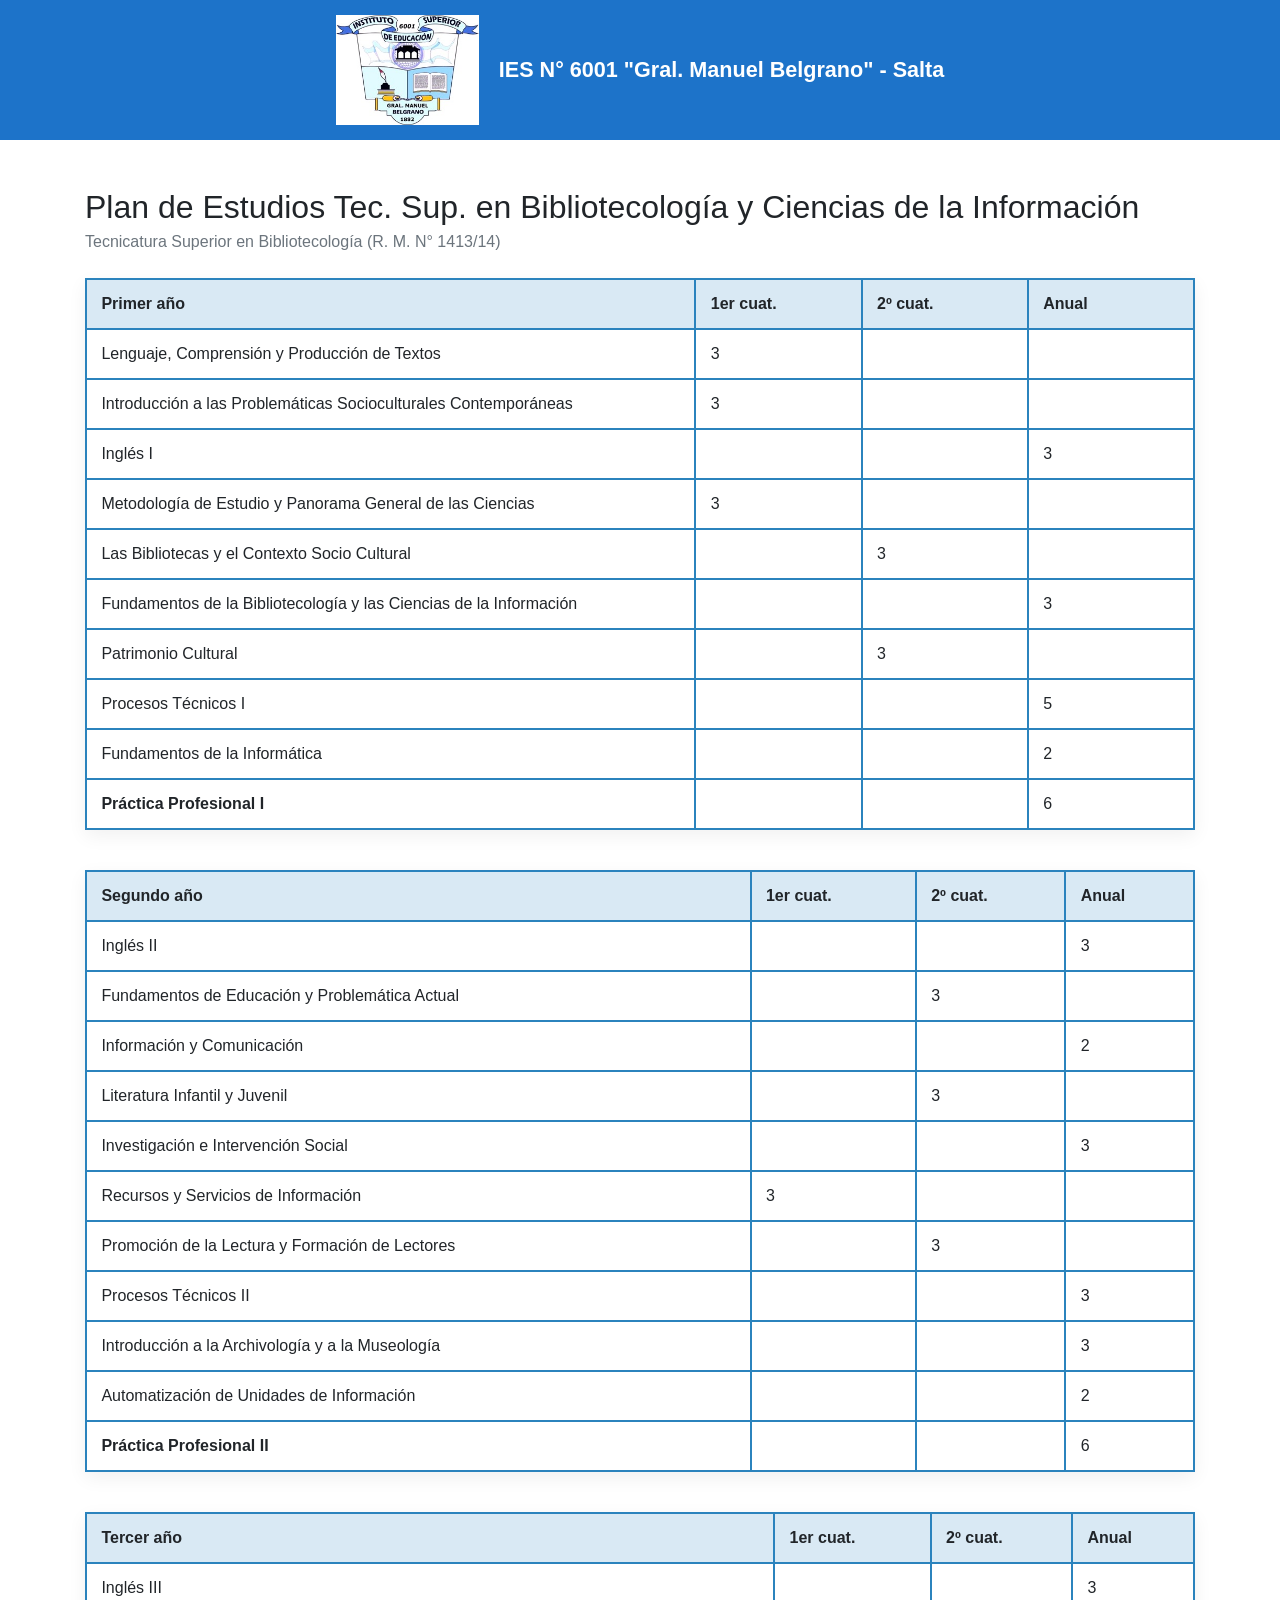
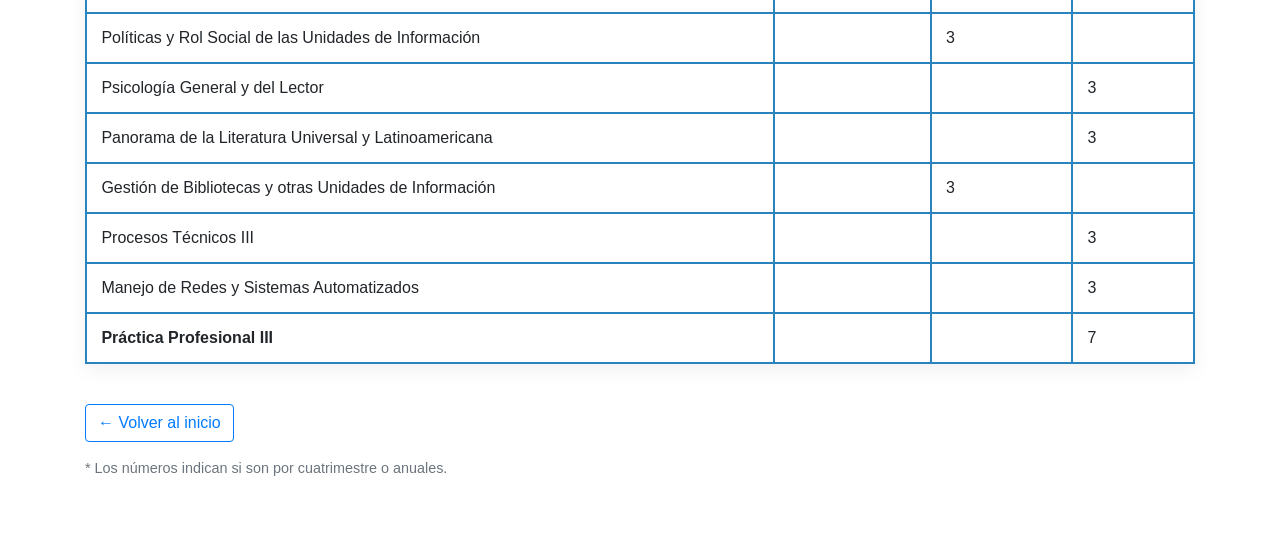
<file: ies6001_pagina_web-main/bibliotecologia.html>
<!doctype html>
<html lang="es">
<head>
  <meta charset="utf-8">
  <meta name="viewport" content="width=device-width, initial-scale=1, shrink-to-fit=no">
  <title>Tec. Sup. en Bibliotecología y Cs. de la Información — IES 6001</title>

  <!-- MISMO STACK QUE LAS PÁGINAS ANTERIORES -->
  <link rel="stylesheet" href="https://stackpath.bootstrapcdn.com/bootstrap/4.3.1/css/bootstrap.min.css"
        integrity="sha384-ggOyR0iXCbMQv3Xipma34MD+dH/1fQ784/j6cY/iJTQUOhcWr7x9JvoRxT2MZw1T" crossorigin="anonymous">

  <style>
    /* Banner igual a sistemas / políticas / primaria */
    .banner{background:#1d73c9;color:#fff;display:flex;align-items:center;justify-content:center;gap:20px;padding:15px 0}
    .banner img{height:110px}
    .banner h1{margin:0;font-size:1.35rem;font-weight:700}

    /* Contenido */
    .wrap{padding:48px 0}
    .subtitle{color:#6c757d;margin-bottom:1.5rem}

    /* Tabla plan (misma estética) */
    .plan-table{width:100%;border-collapse:collapse;margin-bottom:2.5rem;box-shadow:0 6px 18px rgba(0,0,0,.06)}
    .plan-table th,.plan-table td{border:2px solid #2b83bd;padding:.75rem .9rem;vertical-align:middle;background:#fff}
    .plan-table thead th{background:#d9e9f4;font-weight:700}

    .note{font-size:.9rem;color:#6c757d}

    @media(max-width:576px){
      .banner img{height:80px}
      .banner h1{font-size:1.05rem}
      .plan-table{font-size:.92rem}
    }
  </style>
</head>
<body>

  <!-- Banner -->
  <div class="banner">
    <img src="img/logo.png" alt="IES 6001">
    <h1>IES N° 6001 "Gral. Manuel Belgrano" - Salta</h1>
  </div>

  <!-- Contenido -->
  <main class="wrap">
    <div class="container">
      <h2 class="mb-1">Plan de Estudios Tec. Sup. en Bibliotecología y Ciencias de la Información</h2>
      <p class="subtitle">Tecnicatura Superior en Bibliotecología (R. M. N° 1413/14)</p>

      <!-- PRIMER AÑO -->
      <table class="plan-table">
        <thead>
          <tr>
            <th style="width:55%">Primer año</th>
            <th style="width:15%">1er cuat.</th>
            <th style="width:15%">2º cuat.</th>
            <th style="width:15%">Anual</th>
          </tr>
        </thead>
        <tbody>
          <tr><td>Lenguaje, Comprensión y Producción de Textos</td><td>3</td><td></td><td></td></tr>
          <tr><td>Introducción a las Problemáticas Socioculturales Contemporáneas</td><td>3</td><td></td><td></td></tr>
          <tr><td>Inglés I</td><td></td><td></td><td>3</td></tr>
          <tr><td>Metodología de Estudio y Panorama General de las Ciencias</td><td>3</td><td></td><td></td></tr>
          <tr><td>Las Bibliotecas y el Contexto Socio Cultural</td><td></td><td>3</td><td></td></tr>
          <tr><td>Fundamentos de la Bibliotecología y las Ciencias de la Información</td><td></td><td></td><td>3</td></tr>
          <tr><td>Patrimonio Cultural</td><td></td><td>3</td><td></td></tr>
          <tr><td>Procesos Técnicos I</td><td></td><td></td><td>5</td></tr>
          <tr><td>Fundamentos de la Informática</td><td></td><td></td><td>2</td></tr>
          <tr><td><strong>Práctica Profesional I</strong></td><td></td><td></td><td>6</td></tr>
        </tbody>
      </table>

      <!-- SEGUNDO AÑO -->
      <table class="plan-table">
        <thead>
          <tr>
            <th>Segundo año</th>
            <th>1er cuat.</th>
            <th>2º cuat.</th>
            <th>Anual</th>
          </tr>
        </thead>
        <tbody>
          <tr><td>Inglés II</td><td></td><td></td><td>3</td></tr>
          <tr><td>Fundamentos de Educación y Problemática Actual</td><td></td><td>3</td><td></td></tr>
          <tr><td>Información y Comunicación</td><td></td><td></td><td>2</td></tr>
          <tr><td>Literatura Infantil y Juvenil</td><td></td><td>3</td><td></td></tr>
          <tr><td>Investigación e Intervención Social</td><td></td><td></td><td>3</td></tr>
          <tr><td>Recursos y Servicios de Información</td><td>3</td><td></td><td></td></tr>
          <tr><td>Promoción de la Lectura y Formación de Lectores</td><td></td><td>3</td><td></td></tr>
          <tr><td>Procesos Técnicos II</td><td></td><td></td><td>3</td></tr>
          <tr><td>Introducción a la Archivología y a la Museología</td><td></td><td></td><td>3</td></tr>
          <tr><td>Automatización de Unidades de Información</td><td></td><td></td><td>2</td></tr>
          <tr><td><strong>Práctica Profesional II</strong></td><td></td><td></td><td>6</td></tr>
        </tbody>
      </table>

      <!-- TERCER AÑO -->
      <table class="plan-table">
        <thead>
          <tr>
            <th>Tercer año</th>
            <th>1er cuat.</th>
            <th>2º cuat.</th>
            <th>Anual</th>
          </tr>
        </thead>
        <tbody>
          <tr><td>Inglés III</td><td></td><td></td><td>3</td></tr>
          <tr><td>Políticas y Rol Social de las Unidades de Información</td><td></td><td>3</td><td></td></tr>
          <tr><td>Psicología General y del Lector</td><td></td><td></td><td>3</td></tr>
          <tr><td>Panorama de la Literatura Universal y Latinoamericana</td><td></td><td></td><td>3</td></tr>
          <tr><td>Gestión de Bibliotecas y otras Unidades de Información</td><td></td><td>3</td><td></td></tr>
          <tr><td>Procesos Técnicos III</td><td></td><td></td><td>3</td></tr>
          <tr><td>Manejo de Redes y Sistemas Automatizados</td><td></td><td></td><td>3</td></tr>
          <tr><td><strong>Práctica Profesional III</strong></td><td></td><td></td><td>7</td></tr>
        </tbody>
      </table>

      <a href="index.html" class="btn btn-outline-primary">← Volver al inicio</a>
      <p class="note mt-3">* Los números indican si son por cuatrimestre o anuales.</p>
    </div>
  </main>

  <script src="https://code.jquery.com/jquery-2.2.4.min.js"
          integrity="sha256-BbhdlvQf/xTY9gja0Dq3HiwQF8LaCRTXxZKRutelT44=" crossorigin="anonymous"></script>
  <script src="https://stackpath.bootstrapcdn.com/bootstrap/4.3.1/js/bootstrap.min.js"
          integrity="sha384-JjSmVgyd0p3pXB1rRibZUAYoIIy6OrQ6VrjIEaFf/nJGzIxFDsf4x0xIM+B07jRM"
          crossorigin="anonymous"></script>
</body>
</html>
</file>
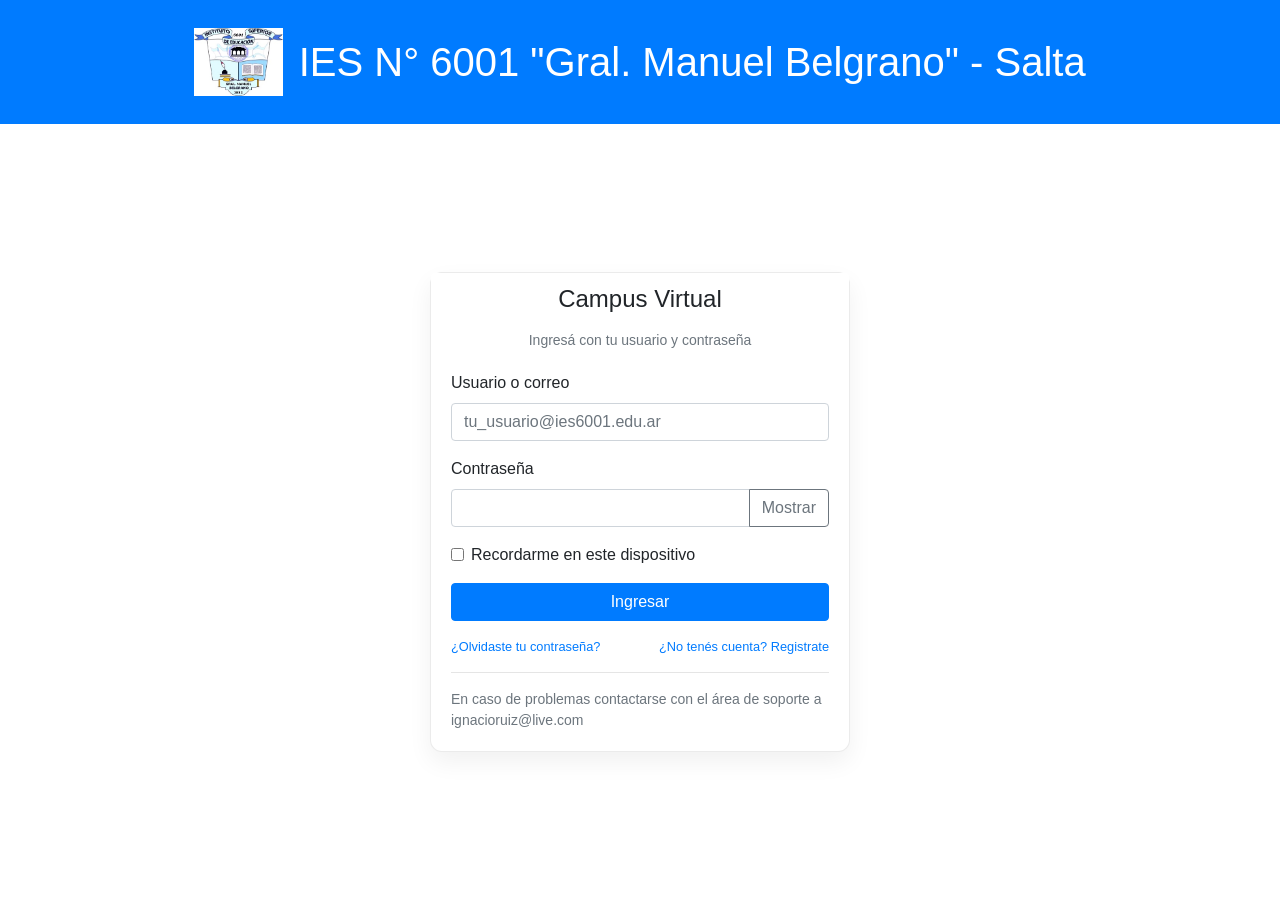
<file: ies6001_pagina_web-main/campus_virtual.html>
<!doctype html>
<html lang="es">
<head>
  <meta charset="utf-8">
  <meta name="viewport" content="width=device-width, initial-scale=1, shrink-to-fit=no">
  <title>Campus Virtual — IES 6001</title>

  <!-- Bootstrap -->
  <link rel="stylesheet" href="https://stackpath.bootstrapcdn.com/bootstrap/4.3.1/css/bootstrap.min.css"
        integrity="sha384-ggOyR0iXCbMQv3Xipma34MD+dH/1fQ784/j6cY/iJTQUOhcWr7x9JvoRxT2MZw1T"
        crossorigin="anonymous">

  <style>
    .hero {
      background: #007bff; /* Azul botón Campus */
      color: #fff;
      padding: 28px 0;
    }
    .hero__inner {
      display: flex;
      align-items: center;
      justify-content: center;
      gap: 16px;
      text-align: center;
    }
    .hero__logo { max-height: 68px; width: auto; }

    .login-wrapper {
      min-height: calc(100vh - 124px);
      display: flex;
      align-items: center;
      justify-content: center;
      padding: 40px 0;
    }
    .login-card {
      width: 100%;
      max-width: 420px;
      border: 1px solid rgba(0,0,0,.08);
      border-radius: .75rem;
      box-shadow: 0 10px 25px rgba(0,0,0,.06);
    }
    .login-card .card-header {
      background: #ffffff;
      border-bottom: none;
      text-align: center;
      padding-bottom: 0;
    }
    .small-help { font-size: .875rem; color: #6c757d; }
  </style>
</head>
<body>

  <!-- Banner -->
  <section class="hero">
    <div class="container">
      <div class="hero__inner">
        <img src="img/logo.png" alt="IES 6001" class="hero__logo">
        <h1 class="m-0">IES N° 6001 "Gral. Manuel Belgrano" - Salta</h1>
      </div>
    </div>
  </section>

  <!-- Login -->
  <main class="login-wrapper">
    <div class="container">
      <div class="card login-card mx-auto">
        <div class="card-header">
          <h2 class="h4 mb-3">Campus Virtual</h2>
          <p class="small-help mb-0">Ingresá con tu usuario y contraseña</p>
        </div>
        <div class="card-body">
          <form action="#" method="post" novalidate>
            <div class="form-group">
              <label for="usuario">Usuario o correo</label>
              <input type="text" class="form-control" id="usuario" name="usuario" placeholder="tu_usuario@ies6001.edu.ar" required>
            </div>

            <div class="form-group">
              <label for="password">Contraseña</label>
              <div class="input-group">
                <input type="password" class="form-control" id="password" name="password" required>
                <div class="input-group-append">
                  <button class="btn btn-outline-secondary" type="button" id="togglePass" aria-label="Mostrar u ocultar contraseña">Mostrar</button>
                </div>
              </div>
            </div>

            <div class="form-group form-check">
              <input type="checkbox" class="form-check-input" id="remember">
              <label class="form-check-label" for="remember">Recordarme en este dispositivo</label>
            </div>

            <button type="submit" class="btn btn-primary btn-block">Ingresar</button>

            <div class="d-flex justify-content-between mt-3">
              <a href="#" class="small">¿Olvidaste tu contraseña?</a>
              <a href="#" class="small">¿No tenés cuenta? Registrate</a>
            </div>
          </form>

          <hr>
          <p class="small-help mb-0">
            En caso de problemas contactarse con el área de soporte a ignacioruiz@live.com
          </p>
        </div>
      </div>
    </div>
  </main>

  <!-- Bootstrap JS -->
  <script src="https://code.jquery.com/jquery-2.2.4.min.js"
          integrity="sha256-BbhdlvQf/xTY9gja0Dq3HiwQF8LaCRTXxZKRutelT44="
          crossorigin="anonymous"></script>
  <script src="https://cdnjs.cloudflare.com/ajax/libs/popper.js/1.14.7/umd/popper.min.js"
          integrity="sha384-UO2eT0CpHqdSJQ6hJty5KVphtPhzWj9WO1clHTMGa3JDZwrnQq4sF86dIHNDz0W1"
          crossorigin="anonymous"></script>
  <script src="https://stackpath.bootstrapcdn.com/bootstrap/4.3.1/js/bootstrap.min.js"
          integrity="sha384-JjSmVgyd0p3pXB1rRibZUAYoIIy6OrQ6VrjIEaFf/nJGzIxFDsf4x0xIM+B07jRM"
          crossorigin="anonymous"></script>

  <script>
    // Mostrar/ocultar contraseña
    (function () {
      var btn = document.getElementById('togglePass');
      var input = document.getElementById('password');
      if (btn && input) {
        btn.addEventListener('click', function(){
          var isPass = input.type === 'password';
          input.type = isPass ? 'text' : 'password';
          btn.textContent = isPass ? 'Ocultar' : 'Mostrar';
        });
      }
    })();
  </script>
</body>
</html>
</file>
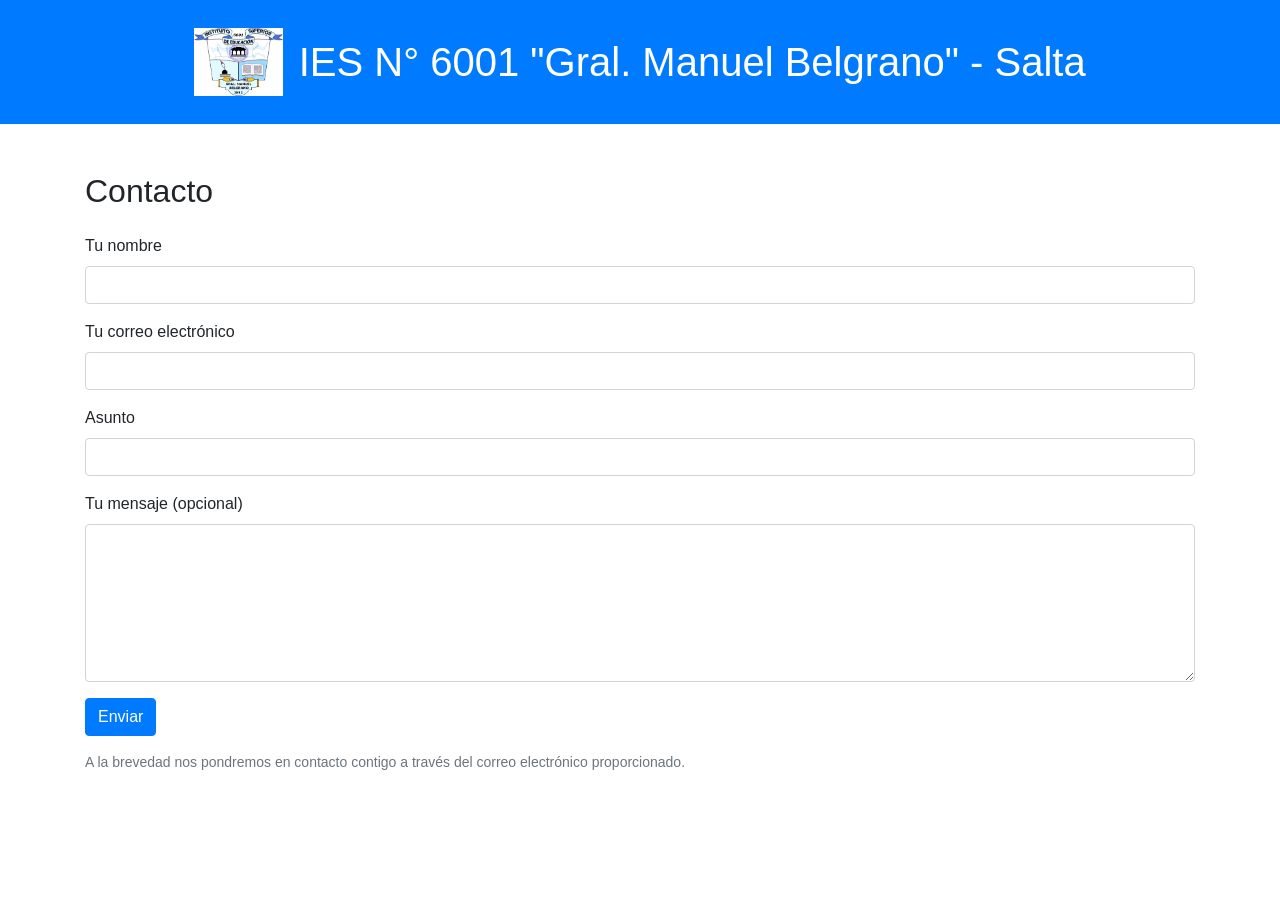
<file: ies6001_pagina_web-main/contacto.html>
<!doctype html>
<html lang="es">
<head>
  <meta charset="utf-8">
  <meta name="viewport" content="width=device-width, initial-scale=1, shrink-to-fit=no">
  <title>Contacto — IES 6001</title>

  <!-- Bootstrap 4 -->
  <link rel="stylesheet" href="https://stackpath.bootstrapcdn.com/bootstrap/4.3.1/css/bootstrap.min.css"
        integrity="sha384-ggOyR0iXCbMQv3Xipma34MD+dH/1fQ784/j6cY/iJTQUOhcWr7x9JvoRxT2MZw1T" crossorigin="anonymous">

  <style>
    .hero {
      background: #007bff; /* azul del botón Campus Virtual */
      color: #fff;
      padding: 28px 0;
    }
    .hero__inner {
      display: flex;
      align-items: center;
      gap: 16px;
      justify-content: center;
      text-align: center;
    }
    .hero__logo {
      max-height: 68px;
      width: auto;
    }
    .form-help {
      font-size: .875rem;
      color: #6c757d;
    }
  </style>
</head>
<body>

  <!-- Encabezado azul con logo y título -->
  <section class="hero">
    <div class="container">
      <div class="hero__inner">
        <!-- Cambiá la ruta del logo si tu archivo está en otra carpeta -->
        <img src="img/logo.png" alt="IES 6001" class="hero__logo">
        <h1 class="m-0">IES N° 6001 "Gral. Manuel Belgrano" - Salta</h1>
      </div>
    </div>
  </section>

  <!-- Contenido -->
  <main class="py-5">
    <div class="container">
      <h2 class="mb-4">Contacto</h2>

      <form action="#" method="post" novalidate>
        <div class="form-group">
          <label for="nombre">Tu nombre</label>
          <input type="text" class="form-control" id="nombre" name="nombre" required>
        </div>

        <div class="form-group">
          <label for="email">Tu correo electrónico</label>
          <input type="email" class="form-control" id="email" name="email" required>
        </div>

        <div class="form-group">
          <label for="asunto">Asunto</label>
          <input type="text" class="form-control" id="asunto" name="asunto" required>
        </div>

        <div class="form-group">
          <label for="mensaje">Tu mensaje (opcional)</label>
          <textarea class="form-control" id="mensaje" name="mensaje" rows="6"></textarea>
        </div>

        <button type="submit" class="btn btn-primary">Enviar</button>

        <p class="mt-3 form-help">
          A la brevedad nos pondremos en contacto contigo a través del correo electrónico proporcionado.
        </p>
      </form>
    </div>
  </main>

  <!-- Bootstrap JS -->
  <script src="https://code.jquery.com/jquery-2.2.4.min.js"
          integrity="sha256-BbhdlvQf/xTY9gja0Dq3HiwQF8LaCRTXxZKRutelT44=" crossorigin="anonymous"></script>
  <script src="https://cdnjs.cloudflare.com/ajax/libs/popper.js/1.14.7/umd/popper.min.js"
          integrity="sha384-UO2eT0CpHqdSJQ6hJty5KVphtPhzWj9WO1clHTMGa3JDZwrnQq4sF86dIHNDz0W1" crossorigin="anonymous"></script>
  <script src="https://stackpath.bootstrapcdn.com/bootstrap/4.3.1/js/bootstrap.min.js"
          integrity="sha384-JjSmVgyd0p3pXB1rRibZUAYoIIy6OrQ6VrjIEaFf/nJGzIxFDsf4x0xIM+B07jRM"
          crossorigin="anonymous"></script>
</body>
</html>
</file>
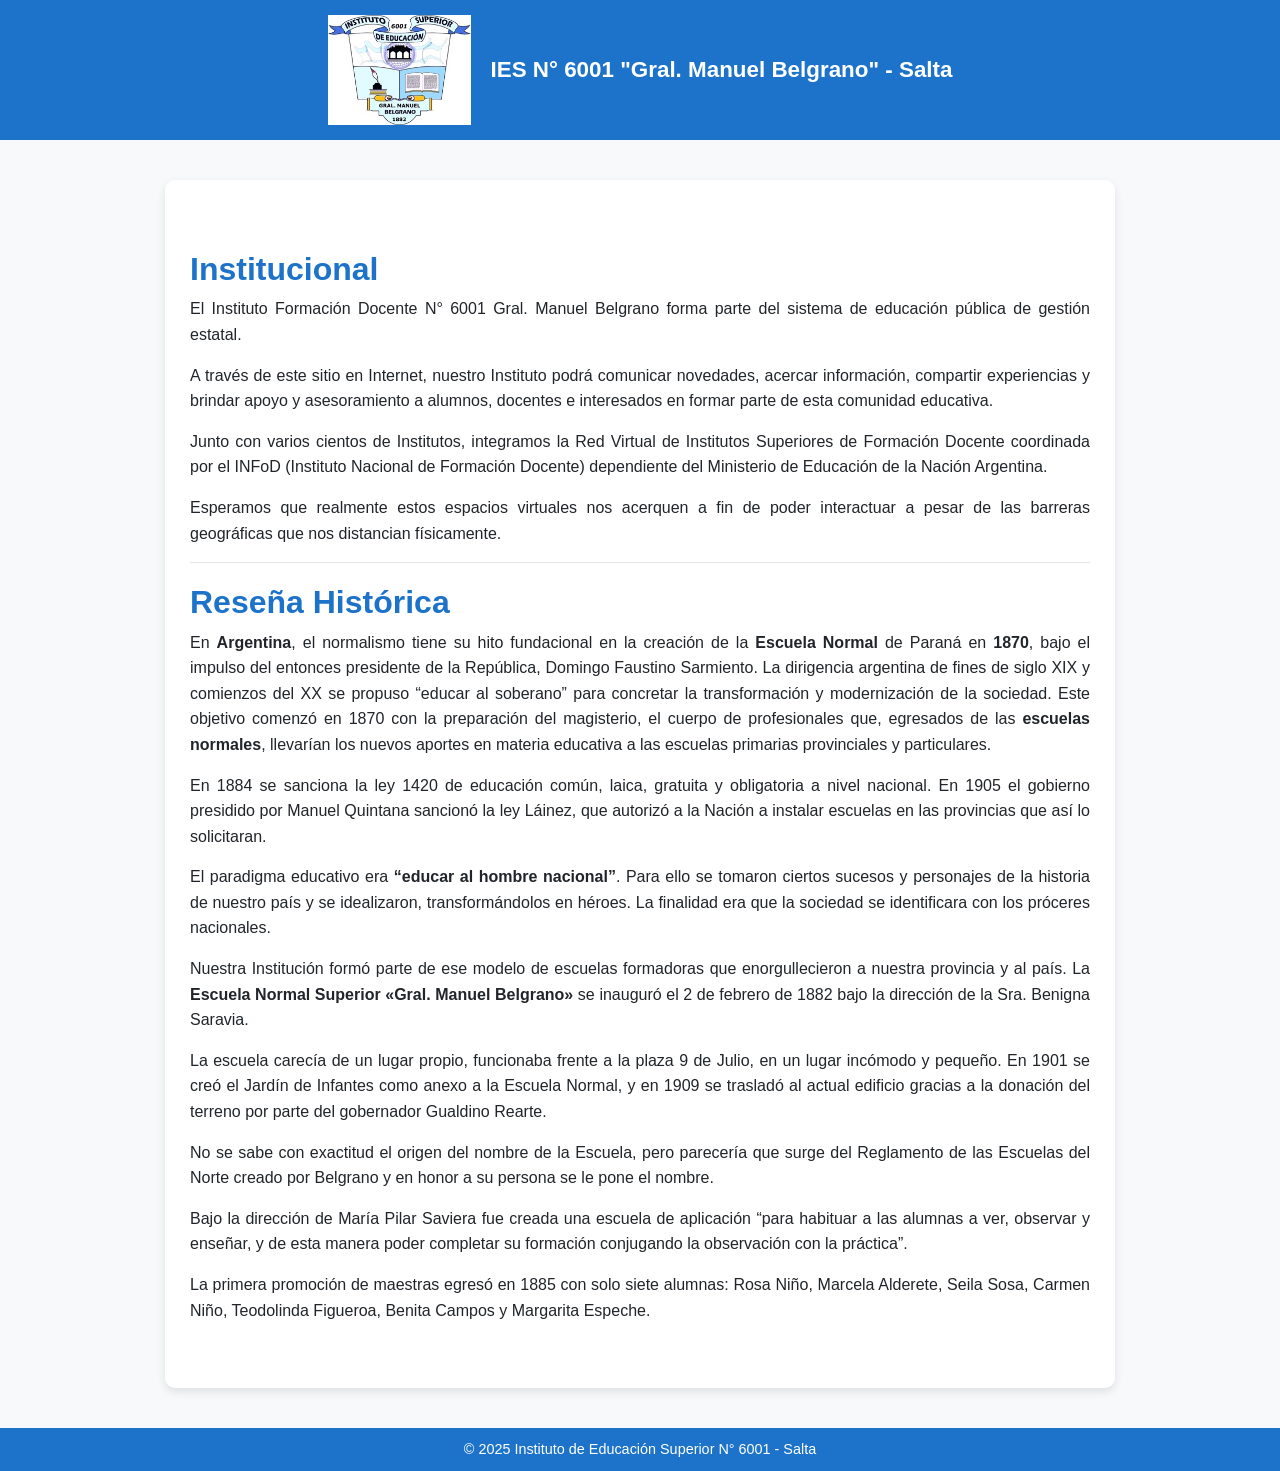
<file: ies6001_pagina_web-main/institucional.html>
<!doctype html>
<html lang="es">

<head>
  <meta charset="utf-8">
  <meta name="viewport" content="width=device-width, initial-scale=1, shrink-to-fit=no">
  <title>Institucional - IES 6001</title>

  <link rel="stylesheet" href="https://stackpath.bootstrapcdn.com/bootstrap/4.3.1/css/bootstrap.min.css"
    integrity="sha384-ggOyR0iXCbMQv3Xipma34MD+dH/1fQ784/j6cY/iJTQUOhcWr7x9JvoRxT2MZw1T" crossorigin="anonymous">

  <style>
    body {
      font-family: "Helvetica Neue", Arial, sans-serif;
      line-height: 1.6;
      background-color: #f8f9fa;
    }

    /* === Banner igual al resto del sitio === */
    .banner {
      background-color: #1d73c9;
      color: #fff;
      display: flex;
      align-items: center;
      justify-content: center;
      padding: 15px 0;
    }

    .banner img {
      height: 110px;
      margin-right: 20px;
    }

    .banner h1 {
      font-size: 1.4rem;
      font-weight: 600;
      margin: 0;
    }

    /* === Contenido === */
    .content {
      padding: 50px 25px;
      background-color: #fff;
      margin: 40px auto;
      border-radius: 10px;
      box-shadow: 0 4px 10px rgba(0, 0, 0, 0.1);
      max-width: 950px;
    }

    .content h2 {
      color: #1d73c9;
      margin-top: 20px;
      font-weight: 700;
    }

    .content p {
      text-align: justify;
      margin-bottom: 15px;
    }

    footer {
      background-color: #1d73c9;
      color: white;
      text-align: center;
      padding: 10px;
      font-size: 0.9rem;
      margin-top: 40px;
    }
  </style>
</head>

<body>

  <!-- Banner con escudo y texto -->
  <div class="banner">
    <img src="img/logo.png" alt="Logo IES 6001">
    <h1>IES N° 6001 "Gral. Manuel Belgrano" - Salta</h1>
  </div>

  <!-- Contenido principal -->
  <div class="content container">
    <h2>Institucional</h2>

    <p>El Instituto Formación Docente N° 6001 Gral. Manuel Belgrano forma parte del sistema de educación pública de
      gestión estatal.</p>

    <p>A través de este sitio en Internet, nuestro Instituto podrá comunicar novedades, acercar información,
      compartir experiencias y brindar apoyo y asesoramiento a alumnos, docentes e interesados en formar parte de esta
      comunidad educativa.</p>

    <p>Junto con varios cientos de Institutos, integramos la Red Virtual de Institutos Superiores de Formación Docente
      coordinada por el INFoD (Instituto Nacional de Formación Docente) dependiente del Ministerio de Educación de la
      Nación Argentina.</p>

    <p>Esperamos que realmente estos espacios virtuales nos acerquen a fin de poder interactuar a pesar de las
      barreras geográficas que nos distancian físicamente.</p>

    <hr>

    <h2>Reseña Histórica</h2>

    <p>En <strong>Argentina</strong>, el normalismo tiene su hito fundacional en la creación de la
      <strong>Escuela Normal</strong> de Paraná en <strong>1870</strong>, bajo el impulso del entonces presidente de la
      República, Domingo Faustino Sarmiento. La dirigencia argentina de fines de siglo XIX y comienzos del XX se propuso
      “educar al soberano” para concretar la transformación y modernización de la sociedad. Este objetivo comenzó en
      1870 con la preparación del magisterio, el cuerpo de profesionales que, egresados de las <strong>escuelas
        normales</strong>, llevarían los nuevos aportes en materia educativa a las escuelas primarias provinciales y
      particulares.</p>

    <p>En 1884 se sanciona la ley 1420 de educación común, laica, gratuita y obligatoria a nivel nacional. En 1905 el
      gobierno presidido por Manuel Quintana sancionó la ley Láinez, que autorizó a la Nación a instalar escuelas en las
      provincias que así lo solicitaran.</p>

    <p>El paradigma educativo era <strong>“educar al hombre nacional”</strong>. Para ello se tomaron ciertos sucesos y
      personajes de la historia de nuestro país y se idealizaron, transformándolos en héroes. La finalidad era que la
      sociedad se identificara con los próceres nacionales.</p>

    <p>Nuestra Institución formó parte de ese modelo de escuelas formadoras que enorgullecieron a nuestra provincia y al
      país. La <strong>Escuela Normal Superior «Gral. Manuel Belgrano»</strong> se inauguró el 2 de febrero de 1882 bajo
      la dirección de la Sra. Benigna Saravia.</p>

    <p>La escuela carecía de un lugar propio, funcionaba frente a la plaza 9 de Julio, en un lugar incómodo y pequeño. En
      1901 se creó el Jardín de Infantes como anexo a la Escuela Normal, y en 1909 se trasladó al actual edificio gracias
      a la donación del terreno por parte del gobernador Gualdino Rearte.</p>

    <p>No se sabe con exactitud el origen del nombre de la Escuela, pero parecería que surge del Reglamento de las
      Escuelas del Norte creado por Belgrano y en honor a su persona se le pone el nombre.</p>

    <p>Bajo la dirección de María Pilar Saviera fue creada una escuela de aplicación “para habituar a las alumnas a ver,
      observar y enseñar, y de esta manera poder completar su formación conjugando la observación con la práctica”.</p>

    <p>La primera promoción de maestras egresó en 1885 con solo siete alumnas: Rosa Niño, Marcela Alderete, Seila Sosa,
      Carmen Niño, Teodolinda Figueroa, Benita Campos y Margarita Espeche.</p>
  </div>

  <footer>
    © 2025 Instituto de Educación Superior N° 6001 - Salta
  </footer>

  <script src="https://code.jquery.com/jquery-2.2.4.min.js"></script>
  <script src="https://stackpath.bootstrapcdn.com/bootstrap/4.3.1/js/bootstrap.min.js"></script>
</body>
</html>
</file>
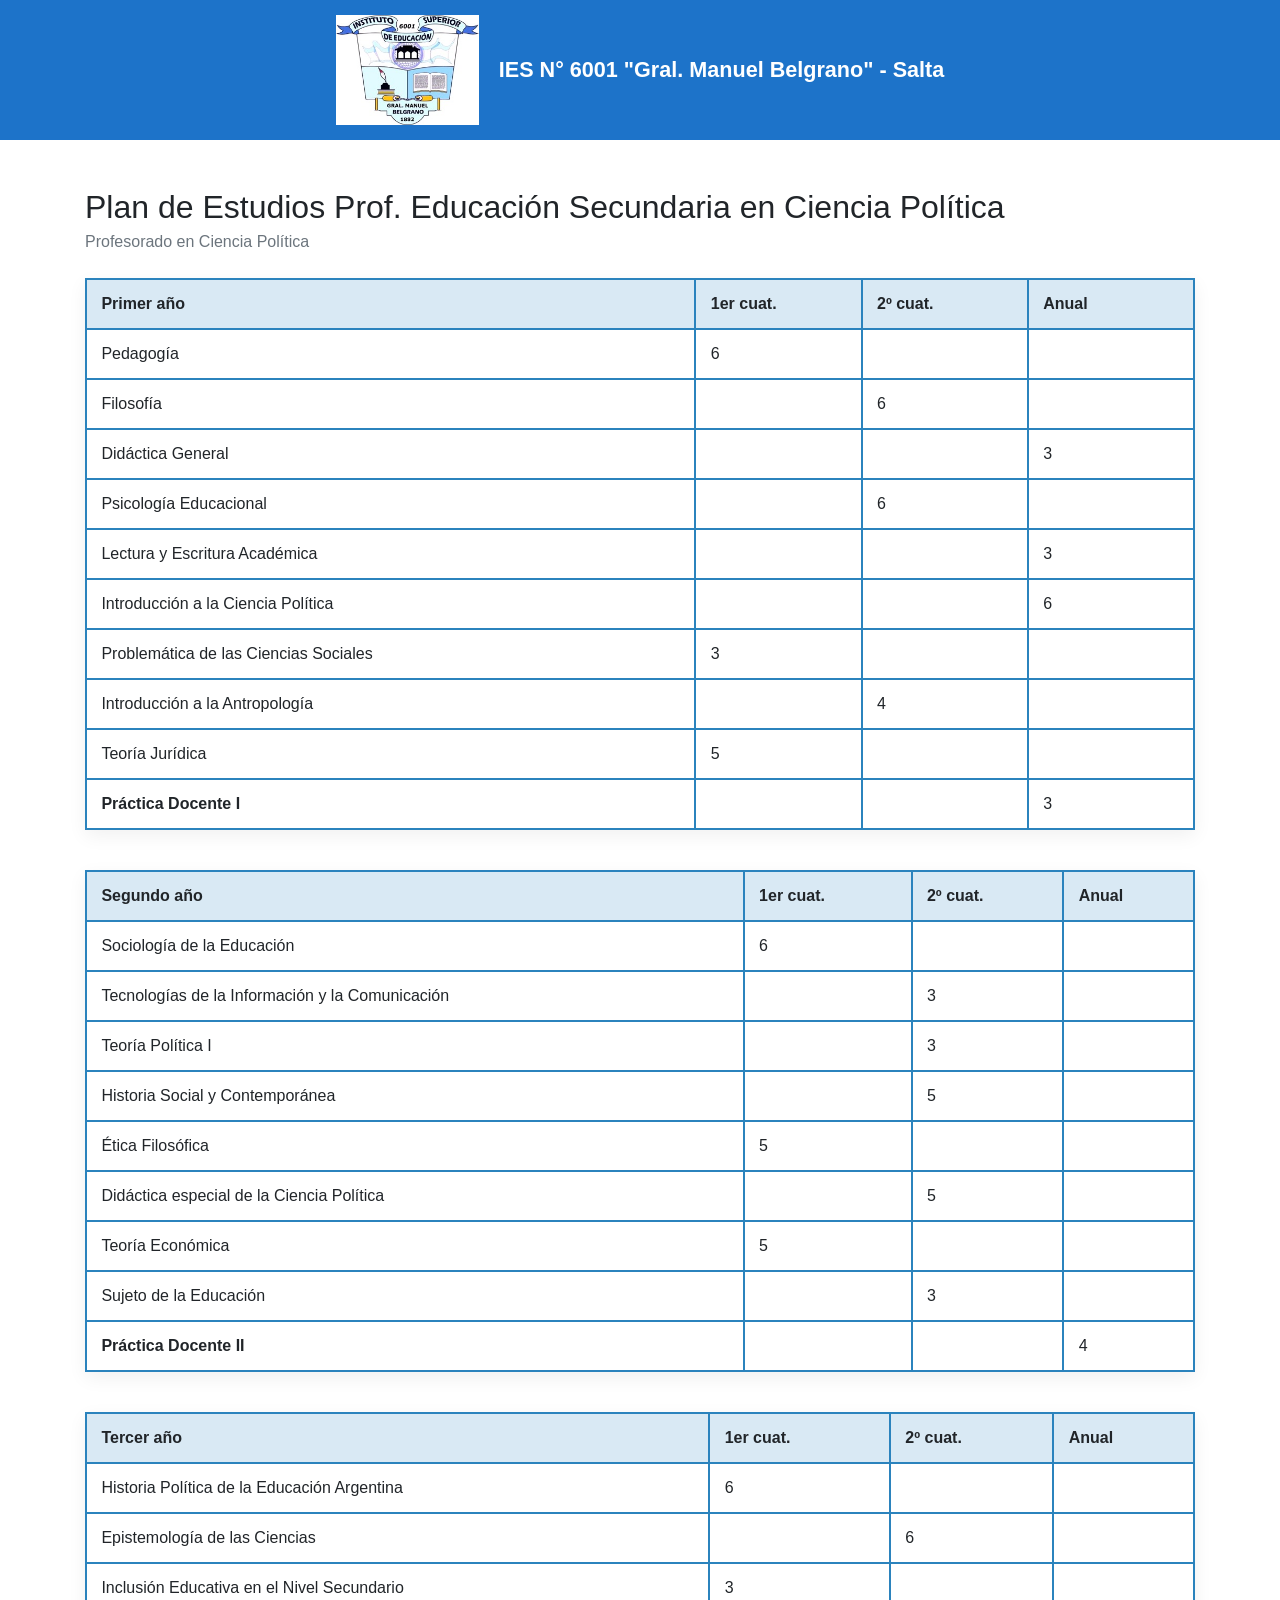
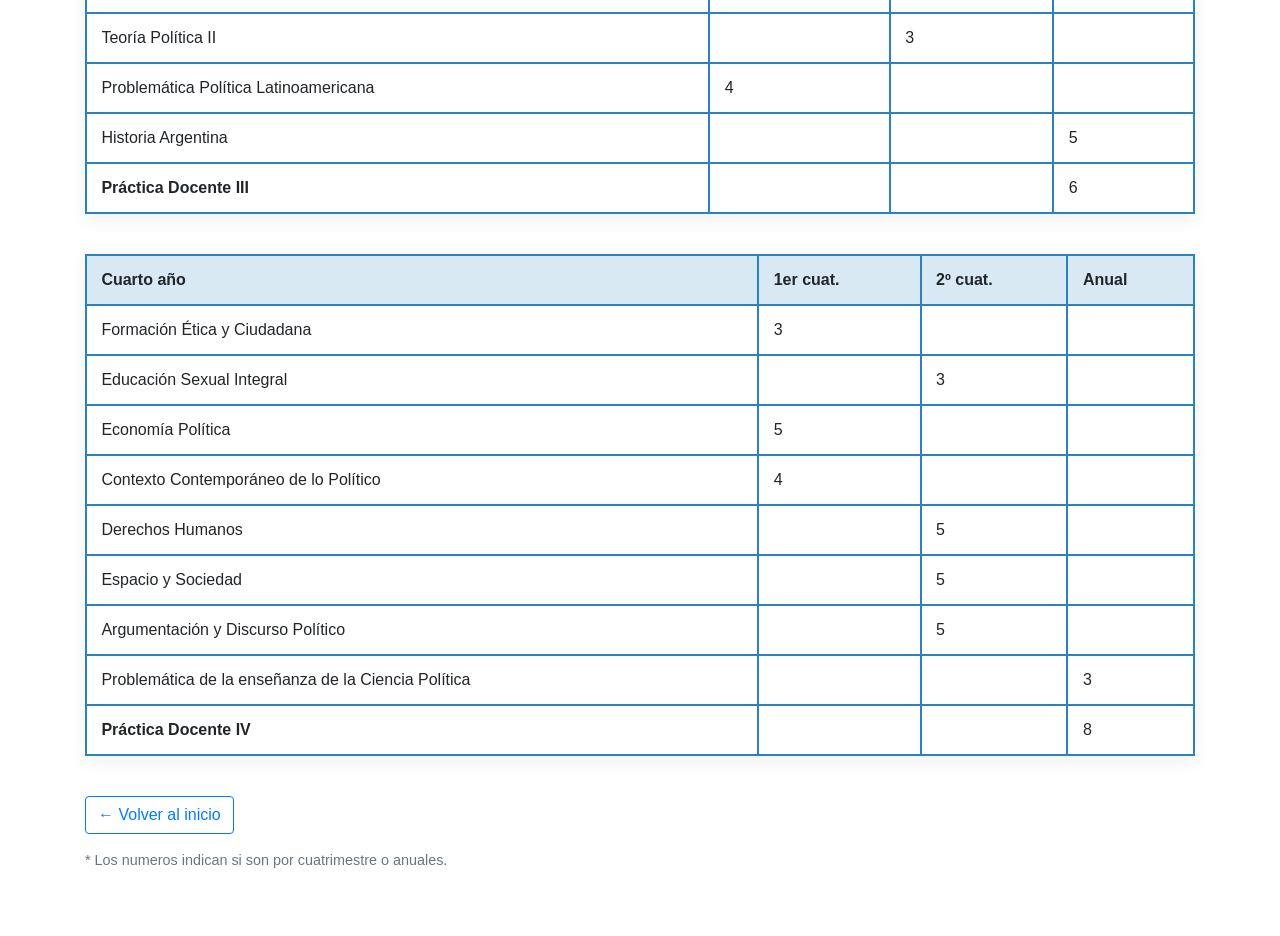
<file: ies6001_pagina_web-main/politicas.html>
<!doctype html>
<html lang="es">
<head>
  <meta charset="utf-8">
  <meta name="viewport" content="width=device-width, initial-scale=1, shrink-to-fit=no">
  <title>Profesorado en Ciencia Política — IES 6001</title>

  <link rel="stylesheet" href="https://stackpath.bootstrapcdn.com/bootstrap/4.3.1/css/bootstrap.min.css"
        integrity="sha384-ggOyR0iXCbMQv3Xipma34MD+dH/1fQ784/j6cY/iJTQUOhcWr7x9JvoRxT2MZw1T" crossorigin="anonymous">

  <style>
    .banner{background:#1d73c9;color:#fff;display:flex;align-items:center;justify-content:center;gap:20px;padding:15px 0}
    .banner img{height:110px}
    .banner h1{margin:0;font-size:1.35rem;font-weight:700}
    .wrap{padding:48px 0}
    .subtitle{color:#6c757d;margin-bottom:1.5rem}
    .plan-table{width:100%;border-collapse:collapse;margin-bottom:2.5rem;box-shadow:0 6px 18px rgba(0,0,0,.06)}
    .plan-table th,.plan-table td{border:2px solid #2b83bd;padding:.75rem .9rem;vertical-align:middle;background:#fff}
    .plan-table thead th{background:#d9e9f4;font-weight:700}
    .note{font-size:.9rem;color:#6c757d}
    @media(max-width:576px){.banner img{height:80px}.banner h1{font-size:1.05rem}.plan-table{font-size:.92rem}}
  </style>
</head>
<body>

  <!-- Banner -->
  <div class="banner">
    <img src="img/logo.png" alt="IES 6001">
    <h1>IES N° 6001 "Gral. Manuel Belgrano" - Salta</h1>
  </div>

  <!-- Contenido -->
  <main class="wrap">
    <div class="container">
      <h2 class="mb-1">Plan de Estudios Prof. Educación Secundaria en Ciencia Política</h2>
      <p class="subtitle">Profesorado en Ciencia Política</p>

      <!-- 1° año -->
      <table class="plan-table">
        <thead>
          <tr>
            <th style="width:55%">Primer año</th>
            <th style="width:15%">1er cuat.</th>
            <th style="width:15%">2º cuat.</th>
            <th style="width:15%">Anual</th>
          </tr>
        </thead>
        <tbody>
          <tr><td>Pedagogía</td><td>6</td><td></td><td></td></tr>
          <tr><td>Filosofía</td><td></td><td>6</td><td></td></tr>
          <tr><td>Didáctica General</td><td></td><td></td><td>3</td></tr>
          <tr><td>Psicología Educacional</td><td></td><td>6</td><td></td></tr>
          <tr><td>Lectura y Escritura Académica</td><td></td><td></td><td>3</td></tr>
          <tr><td>Introducción a la Ciencia Política</td><td></td><td></td><td>6</td></tr>
          <tr><td>Problemática de las Ciencias Sociales</td><td>3</td><td></td><td></td></tr>
          <tr><td>Introducción a la Antropología</td><td></td><td>4</td><td></td></tr>
          <tr><td>Teoría Jurídica</td><td>5</td><td></td><td></td></tr>
          <tr><td><strong>Práctica Docente I</strong></td><td></td><td></td><td>3</td></tr>
        </tbody>
      </table>

      <!-- 2° año -->
      <table class="plan-table">
        <thead>
          <tr>
            <th>Segundo año</th>
            <th>1er cuat.</th>
            <th>2º cuat.</th>
            <th>Anual</th>
          </tr>
        </thead>
        <tbody>
          <tr><td>Sociología de la Educación</td><td>6</td><td></td><td></td></tr>
          <tr><td>Tecnologías de la Información y la Comunicación</td><td></td><td>3</td><td></td></tr>
          <tr><td>Teoría Política I</td><td></td><td>3</td><td></td></tr>
          <tr><td>Historia Social y Contemporánea</td><td></td><td>5</td><td></td></tr>
          <tr><td>Ética Filosófica</td><td>5</td><td></td><td></td></tr>
          <tr><td>Didáctica especial de la Ciencia Política</td><td></td><td>5</td><td></td></tr>
          <tr><td>Teoría Económica</td><td>5</td><td></td><td></td></tr>
          <tr><td>Sujeto de la Educación</td><td></td><td>3</td><td></td></tr>
          <tr><td><strong>Práctica Docente II</strong></td><td></td><td></td><td>4</td></tr>
        </tbody>
      </table>

      <!-- 3° año -->
      <table class="plan-table">
        <thead>
          <tr>
            <th>Tercer año</th>
            <th>1er cuat.</th>
            <th>2º cuat.</th>
            <th>Anual</th>
          </tr>
        </thead>
        <tbody>
          <tr><td>Historia Política de la Educación Argentina</td><td>6</td><td></td><td></td></tr>
          <tr><td>Epistemología de las Ciencias</td><td></td><td>6</td><td></td></tr>
          <tr><td>Inclusión Educativa en el Nivel Secundario</td><td>3</td><td></td><td></td></tr>
          <tr><td>Teoría Política II</td><td></td><td>3</td><td></td></tr>
          <tr><td>Problemática Política Latinoamericana</td><td>4</td><td></td><td></td></tr>
          <tr><td>Historia Argentina</td><td></td><td></td><td>5</td></tr>
          <tr><td><strong>Práctica Docente III</strong></td><td></td><td></td><td>6</td></tr>
        </tbody>
      </table>

      <!-- 4° año -->
      <table class="plan-table">
        <thead>
          <tr>
            <th>Cuarto año</th>
            <th>1er cuat.</th>
            <th>2º cuat.</th>
            <th>Anual</th>
          </tr>
        </thead>
        <tbody>
          <tr><td>Formación Ética y Ciudadana</td><td>3</td><td></td><td></td></tr>
          <tr><td>Educación Sexual Integral</td><td></td><td>3</td><td></td></tr>
          <tr><td>Economía Política</td><td>5</td><td></td><td></td></tr>
          <tr><td>Contexto Contemporáneo de lo Político</td><td>4</td><td></td><td></td></tr>
          <tr><td>Derechos Humanos</td><td></td><td>5</td><td></td></tr>
          <tr><td>Espacio y Sociedad</td><td></td><td>5</td><td></td></tr>
          <tr><td>Argumentación y Discurso Político</td><td></td><td>5</td><td></td></tr>
          <tr><td>Problemática de la enseñanza de la Ciencia Política</td><td></td><td></td><td>3</td></tr>
          <tr><td><strong>Práctica Docente IV</strong></td><td></td><td></td><td>8</td></tr>
        </tbody>
      </table>

      <a href="index.html" class="btn btn-outline-primary">← Volver al inicio</a>
      <p class="note mt-3">* Los numeros indican si son por cuatrimestre o anuales.</p>
    </div>
  </main>

  <script src="https://code.jquery.com/jquery-2.2.4.min.js"
          integrity="sha256-BbhdlvQf/xTY9gja0Dq3HiwQF8LaCRTXxZKRutelT44=" crossorigin="anonymous"></script>
  <script src="https://stackpath.bootstrapcdn.com/bootstrap/4.3.1/js/bootstrap.min.js"
          integrity="sha384-JjSmVgyd0p3pXB1rRibZUAYoIIy6OrQ6VrjIEaFf/nJGzIxFDsf4x0xIM+B07jRM"
          crossorigin="anonymous"></script>
</body>
</html>
</file>
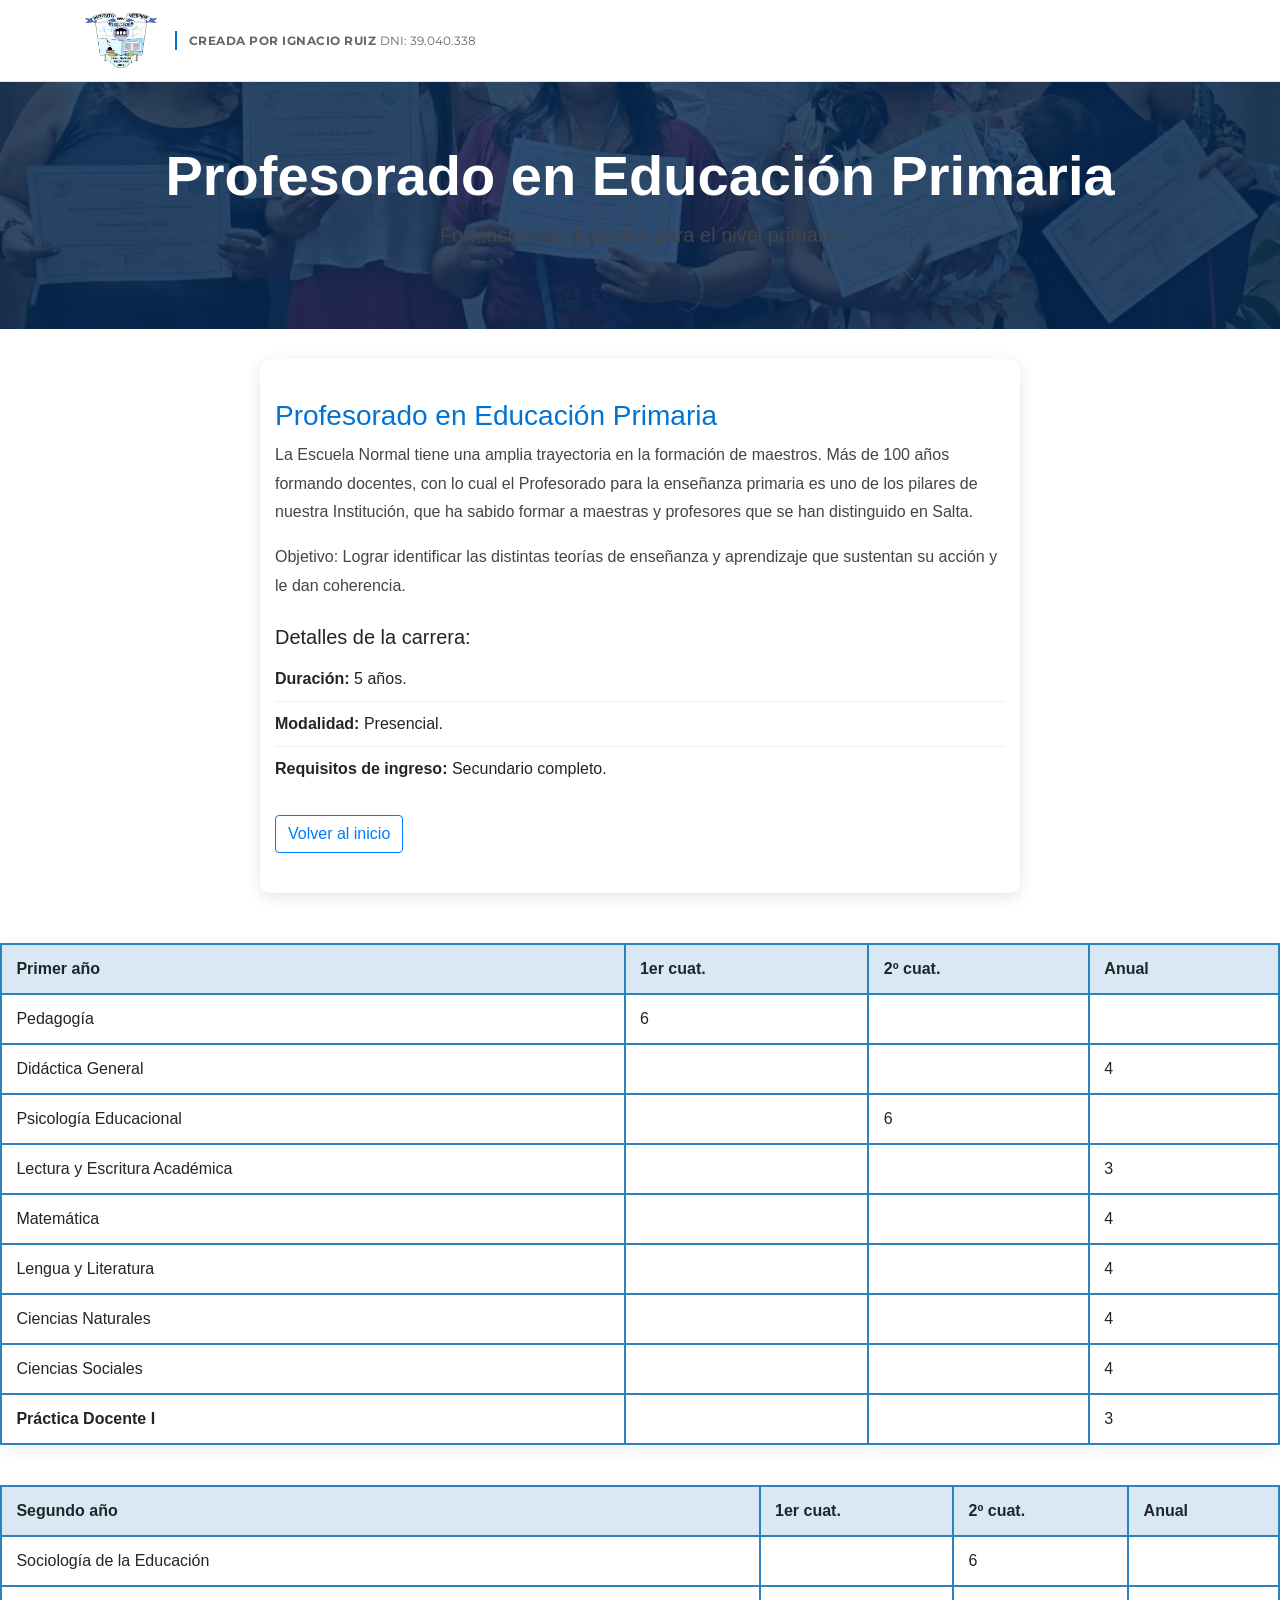
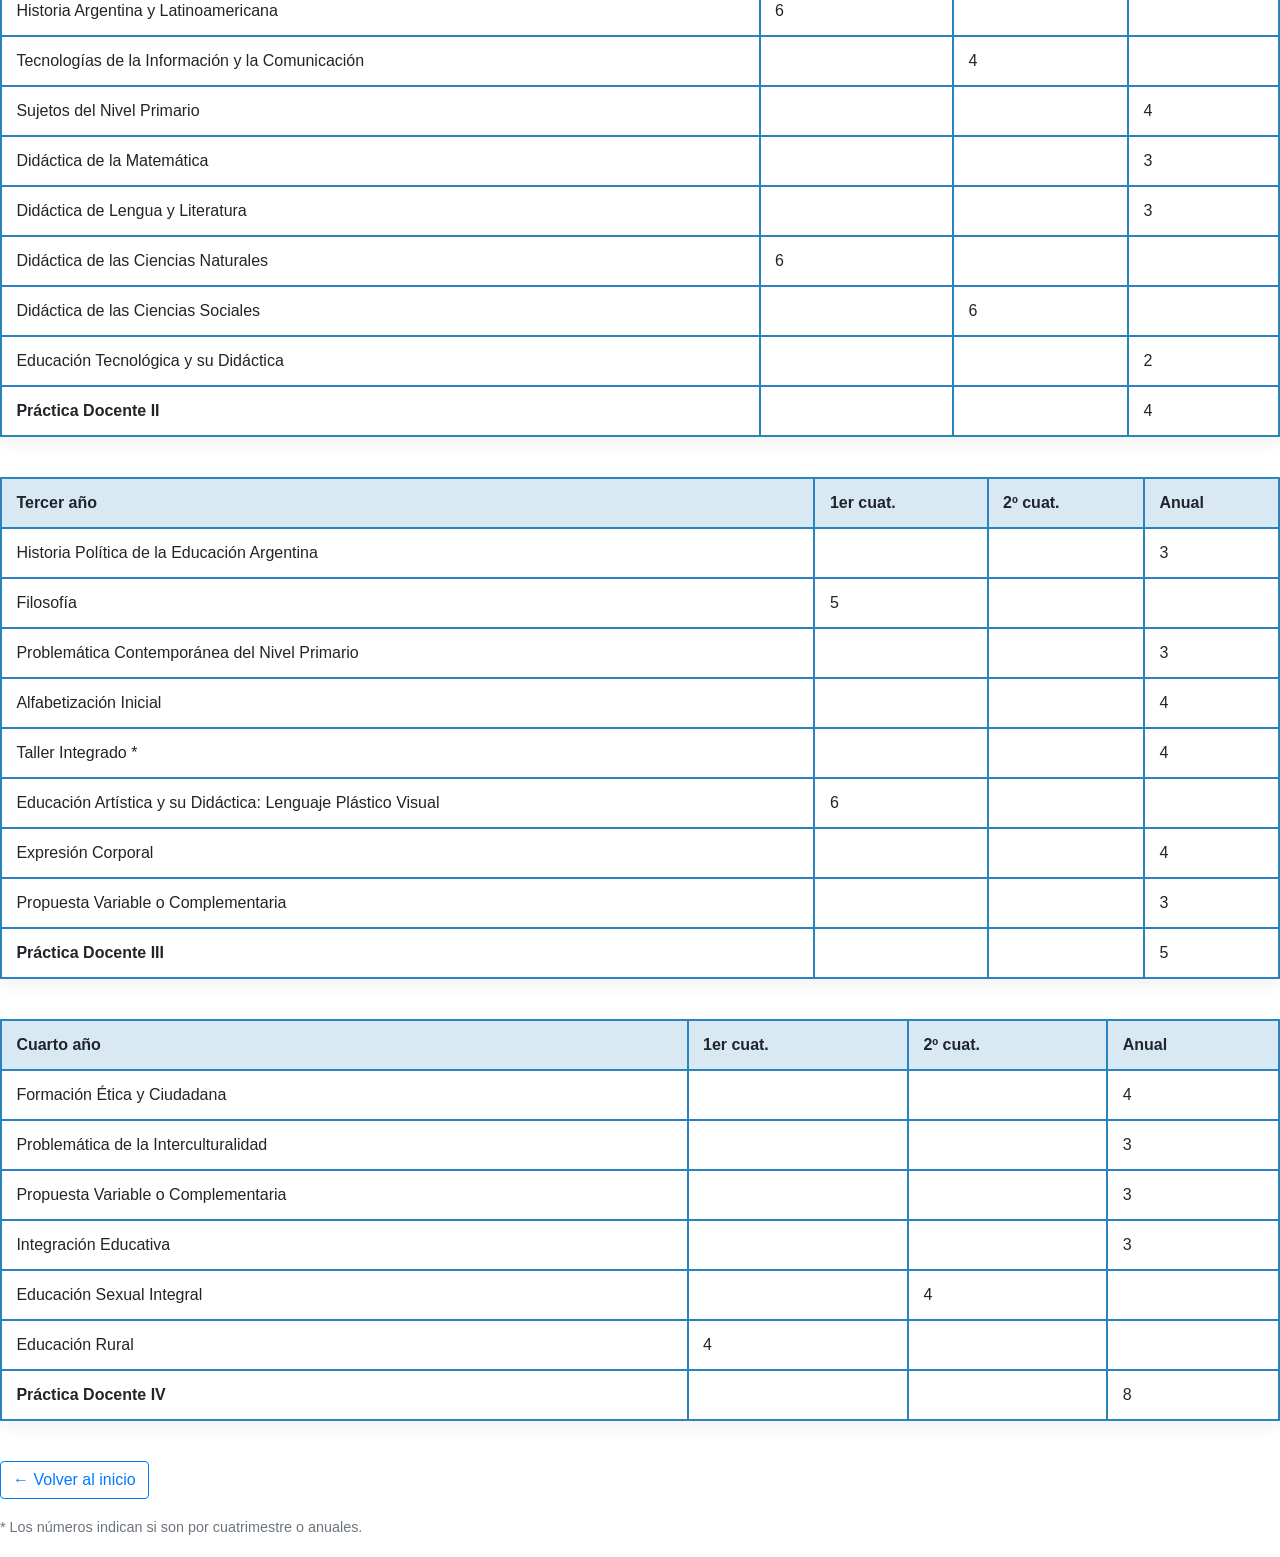
<file: ies6001_pagina_web-main/primaria.html>
<!doctype html>
<html lang="es">
<head>
  <meta charset="utf-8">
  <meta name="viewport" content="width=device-width, initial-scale=1, shrink-to-fit=no">
  <title>Profesorado en Educación Primaria - IES 6001</title>

  <link href="https://fonts.googleapis.com/css2?family=Open+Sans:wght@400;700&display=swap" rel="stylesheet">
  
  <link rel="stylesheet" href="https://stackpath.bootstrapcdn.com/bootstrap/4.3.1/css/bootstrap.min.css">
  <link rel="stylesheet" href="css/style.css">

  <style>
    body {
      font-family: 'Open Sans', sans-serif; /* Mejor fuente aplicada */
      background-color: #f8f9fa;
    }

    .navbar-brand span {
      font-size: 0.75rem;
      color: #666;
      line-height: 1.2;
      display: inline-block;
      vertical-align: middle;
    }

    .career-header-banner {
      background: linear-gradient(rgba(0, 40, 85, 0.8), rgba(0, 40, 85, 0.8)), url('img/recibidos.jpg');
      background-size: cover;
      background-position: center;
      color: white;
      padding: 60px 0;
      text-align: center;
      margin-bottom: 30px;
    }

    .career-content {
      background: white;
      padding: 40px;
      border-radius: 10px;
      box-shadow: 0 4px 15px rgba(0,0,0,0.1);
      margin-bottom: 50px;
    }

    h3 {
      color: #0273d3;
      font-weight: 700;
      margin-bottom: 20px;
    }

    p {
      line-height: 1.8;
      color: #444;
    }

    .info-list {
      list-style: none;
      padding-left: 0;
    }

    .info-list li {
      padding: 10px 0;
      border-bottom: 1px solid #eee;
    }

    .info-list li:last-child {
      border-bottom: none;
    }
  </style>
</head>

<body>

 <link href="https://fonts.googleapis.com/css2?family=Montserrat:wght@400;700&display=swap" rel="stylesheet">

<style>
  /* Estilo específico para tu firma */
  .autor-texto {
    font-family: 'Montserrat', sans-serif; /* Fuente más moderna y robusta */
    font-size: 0.95rem; /* Tamaño más grande */
    color: #002855; /* Azul oscuro institucional */
    line-height: 1.2;
    font-weight: 400;
    border-left: 2px solid #0273d3; /* Línea decorativa al costado */
    padding-left: 12px;
    margin-left: 10px;
  }
  
  .autor-nombre {
    display: block;
    font-weight: 700; /* Nombre en negrita */
    text-transform: uppercase; /* Todo en mayúsculas para más impacto */
    letter-spacing: 0.5px;
  }

  .autor-dni {
    font-size: 0.85rem;
    color: #555;
  }
</style>

<nav class="navbar navbar-light bg-white border-bottom sticky-top">
  <div class="container">
    <a class="navbar-brand d-flex align-items-center" href="index.html">
      <img src="img/logo.png" alt="Logo" style="height: 55px;" class="mr-2">
      <div class="autor-texto d-none d-sm-block">
        <span class="autor-nombre">Creada por Ignacio Ruiz</span>
        <span class="autor-dni">DNI: 39.040.338</span>
      </div>
    </a>
  </div>
</nav>

  <header class="career-header-banner">
    <div class="container">
      <h1 class="display-4 font-weight-bold">Profesorado en Educación Primaria</h1>
      <p class="lead">Formación de docentes para el nivel primario</p>
    </div>
  </header>

  <div class="container">
    <div class="row justify-content-center">
      <div class="col-lg-8 career-content">
        <h3>Profesorado en Educación Primaria</h3>
        <p>La Escuela Normal tiene una amplia trayectoria en la formación de maestros. Más de 100 años formando docentes, con lo cual el Profesorado para la enseñanza primaria es uno de los pilares de nuestra Institución, que ha sabido formar a maestras y profesores que se han distinguido en Salta.</p>
        
        <p>Objetivo: Lograr identificar las distintas teorías de enseñanza y aprendizaje que sustentan su acción y le dan coherencia.</p>
        
        <h5 class="mt-4">Detalles de la carrera:</h5>
        <ul class="info-list">
          <li><strong>Duración:</strong> 5 años.</li>
          <li><strong>Modalidad:</strong> Presencial.</li>
          <li><strong>Requisitos de ingreso:</strong> Secundario completo.</li>
        </ul>

        <div class="mt-4">
          <a href="index.html" class="btn btn-outline-primary">Volver al inicio</a>
        </div>
      </div>
    </div>
  </div>

</body>
</html>

  <link rel="stylesheet" href="https://stackpath.bootstrapcdn.com/bootstrap/4.3.1/css/bootstrap.min.css"
        integrity="sha384-ggOyR0iXCbMQv3Xipma34MD+dH/1fQ784/j6cY/iJTQUOhcWr7x9JvoRxT2MZw1T" crossorigin="anonymous">

  <style>
    /* Banner igual al resto */
    .banner {
      background: #1d73c9;
      color: #fff;
      display: flex;
      align-items: center;
      justify-content: center;
      gap: 20px;
      padding: 15px 0;
    }
    .banner img { height: 110px; }
    .banner h1 { margin: 0; font-size: 1.35rem; font-weight: 700; }

    /* Contenido */
    .wrap { padding: 48px 0; }
    .title { margin-bottom: .25rem; }
    .subtitle { color:#6c757d; margin-bottom: 1.5rem; }

     /* Tabla plan */
    .plan-table {
      width: 100%;
      border-collapse: collapse;
      margin-bottom: 2.5rem;
      box-shadow: 0 6px 18px rgba(0,0,0,.06);
    }
    .plan-table th, .plan-table td {
      border: 2px solid #2b83bd;
      padding: .75rem .9rem;
      vertical-align: middle;
      background: #fff;
    }
    .plan-table thead th {
      background: #d9e9f4;
      font-weight: 700;
    }
    .plan-section {
      background: #d9e9f4;
      font-weight: 700;
    }
    .note { font-size: .9rem; color:#6c757d; }

    @media (max-width: 576px){
      .banner img{ height:80px; }
      .banner h1{ font-size:1.05rem; }
      .plan-table { font-size:.92rem; }
    }
  </style>
</head>
<body>


      <!-- Primer año -->
      <table class="plan-table">
        <thead>
          <tr>
            <th>Primer año</th>
            <th>1er cuat.</th>
            <th>2º cuat.</th>
            <th>Anual</th>
          </tr>
        </thead>
        <tbody>
          <tr><td>Pedagogía</td><td>6</td><td></td><td></td></tr>
          <tr><td>Didáctica General</td><td></td><td></td><td>4</td></tr>
          <tr><td>Psicología Educacional</td><td></td><td>6</td><td></td></tr>
          <tr><td>Lectura y Escritura Académica</td><td></td><td></td><td>3</td></tr>
          <tr><td>Matemática</td><td></td><td></td><td>4</td></tr>
          <tr><td>Lengua y Literatura</td><td></td><td></td><td>4</td></tr>
          <tr><td>Ciencias Naturales</td><td></td><td></td><td>4</td></tr>
          <tr><td>Ciencias Sociales</td><td></td><td></td><td>4</td></tr>
          <tr><td><strong>Práctica Docente I</strong></td><td></td><td></td><td>3</td></tr>
        </tbody>
      </table>

      <!-- Segundo año -->
      <table class="plan-table">
        <thead>
          <tr>
            <th>Segundo año</th>
            <th>1er cuat.</th>
            <th>2º cuat.</th>
            <th>Anual</th>
          </tr>
        </thead>
        <tbody>
          <tr><td>Sociología de la Educación</td><td></td><td>6</td><td></td></tr>
          <tr><td>Historia Argentina y Latinoamericana</td><td>6</td><td></td><td></td></tr>
          <tr><td>Tecnologías de la Información y la Comunicación</td><td></td><td>4</td><td></td></tr>
          <tr><td>Sujetos del Nivel Primario</td><td></td><td></td><td>4</td></tr>
          <tr><td>Didáctica de la Matemática</td><td></td><td></td><td>3</td></tr>
          <tr><td>Didáctica de Lengua y Literatura</td><td></td><td></td><td>3</td></tr>
          <tr><td>Didáctica de las Ciencias Naturales</td><td>6</td><td></td><td></td></tr>
          <tr><td>Didáctica de las Ciencias Sociales</td><td></td><td>6</td><td></td></tr>
          <tr><td>Educación Tecnológica y su Didáctica</td><td></td><td></td><td>2</td></tr>
          <tr><td><strong>Práctica Docente II</strong></td><td></td><td></td><td>4</td></tr>
        </tbody>
      </table>

      <!-- Tercer año -->
      <table class="plan-table">
        <thead>
          <tr>
            <th>Tercer año</th>
            <th>1er cuat.</th>
            <th>2º cuat.</th>
            <th>Anual</th>
          </tr>
        </thead>
        <tbody>
          <tr><td>Historia Política de la Educación Argentina</td><td></td><td></td><td>3</td></tr>
          <tr><td>Filosofía</td><td>5</td><td></td><td></td></tr>
          <tr><td>Problemática Contemporánea del Nivel Primario</td><td></td><td></td><td>3</td></tr>
          <tr><td>Alfabetización Inicial</td><td></td><td></td><td>4</td></tr>
          <tr><td>Taller Integrado *</td><td></td><td></td><td>4</td></tr>
          <tr><td>Educación Artística y su Didáctica: Lenguaje Plástico Visual</td><td>6</td><td></td><td></td></tr>
          <tr><td>Expresión Corporal</td><td></td><td></td><td>4</td></tr>
          <tr><td>Propuesta Variable o Complementaria</td><td></td><td></td><td>3</td></tr>
          <tr><td><strong>Práctica Docente III</strong></td><td></td><td></td><td>5</td></tr>
        </tbody>
      </table>

      <!-- Cuarto año -->
      <table class="plan-table">
        <thead>
          <tr>
            <th>Cuarto año</th>
            <th>1er cuat.</th>
            <th>2º cuat.</th>
            <th>Anual</th>
          </tr>
        </thead>
        <tbody>
          <tr><td>Formación Ética y Ciudadana</td><td></td><td></td><td>4</td></tr>
          <tr><td>Problemática de la Interculturalidad</td><td></td><td></td><td>3</td></tr>
          <tr><td>Propuesta Variable o Complementaria</td><td></td><td></td><td>3</td></tr>
          <tr><td>Integración Educativa</td><td></td><td></td><td>3</td></tr>
          <tr><td>Educación Sexual Integral</td><td></td><td>4</td><td></td></tr>
          <tr><td>Educación Rural</td><td>4</td><td></td><td></td></tr>
          <tr><td><strong>Práctica Docente IV</strong></td><td></td><td></td><td>8</td></tr>
        </tbody>
      </table>

      <a href="index.html" class="btn btn-outline-primary">← Volver al inicio</a>
      <p class="note mt-3">* Los números indican si son por cuatrimestre o anuales.</p>
    </div>
  </main>

  <script src="https://code.jquery.com/jquery-2.2.4.min.js"
          integrity="sha256-BbhdlvQf/xTY9gja0Dq3HiwQF8LaCRTXxZKRutelT44=" crossorigin="anonymous"></script>
  <script src="https://stackpath.bootstrapcdn.com/bootstrap/4.3.1/js/bootstrap.min.js"
          integrity="sha384-JjSmVgyd0p3pXB1rRibZUAYoIIy6OrQ6VrjIEaFf/nJGzIxFDsf4x0xIM+B07jRM"
          crossorigin="anonymous"></script>
</body>
</html>
</file>
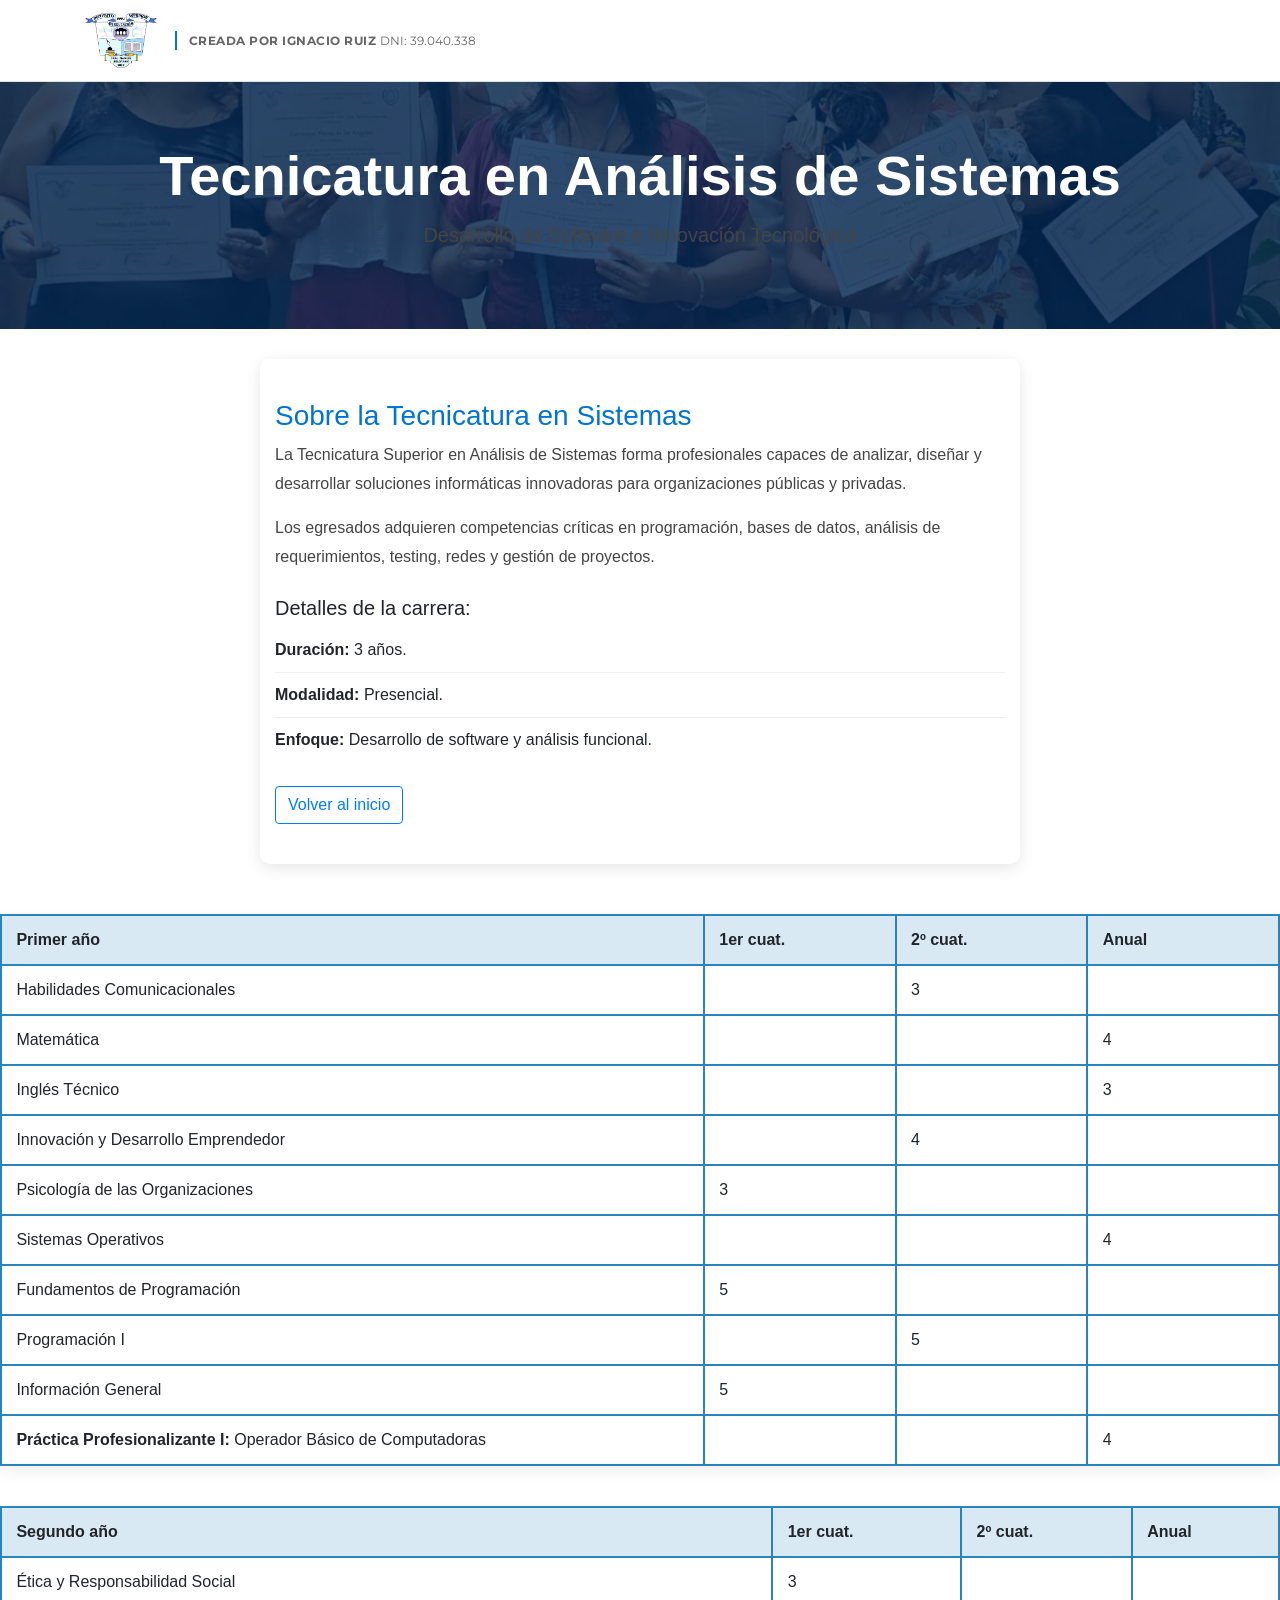
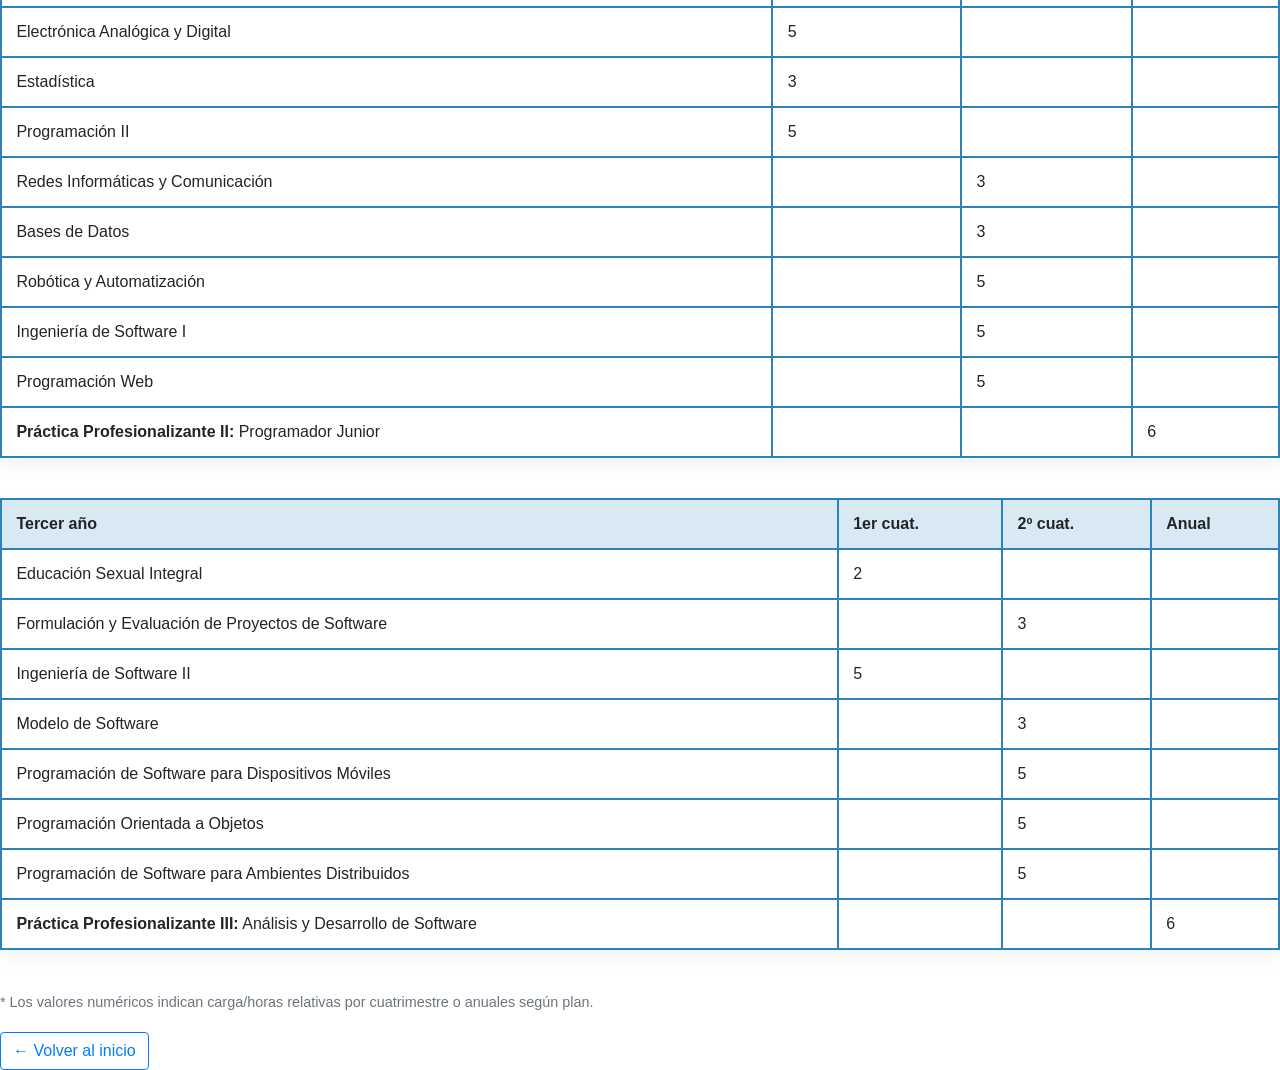
<file: ies6001_pagina_web-main/sistemas.html>
<!doctype html>
<html lang="es">
<head>
  <meta charset="utf-8">
  <meta name="viewport" content="width=device-width, initial-scale=1, shrink-to-fit=no">
  <title>Tecnicatura en Análisis de Sistemas - IES 6001</title>

  <link href="https://fonts.googleapis.com/css2?family=Open+Sans:wght@400;700&display=swap" rel="stylesheet">
  
  <link rel="stylesheet" href="https://stackpath.bootstrapcdn.com/bootstrap/4.3.1/css/bootstrap.min.css">
  <link rel="stylesheet" href="css/style.css">

  <style>
    body {
      font-family: 'Open Sans', sans-serif; /* Mejor fuente aplicada */
      background-color: #f8f9fa;
    }

    .navbar-brand span {
      font-size: 0.75rem;
      color: #666;
      line-height: 1.2;
      display: inline-block;
      vertical-align: middle;
    }

    .career-header-banner {
      background: linear-gradient(rgba(0, 40, 85, 0.8), rgba(0, 40, 85, 0.8)), url('img/recibidos.jpg');
      background-size: cover;
      background-position: center;
      color: white;
      padding: 60px 0;
      text-align: center;
      margin-bottom: 30px;
    }

    .career-content {
      background: white;
      padding: 40px;
      border-radius: 10px;
      box-shadow: 0 4px 15px rgba(0,0,0,0.1);
      margin-bottom: 50px;
    }

    h3 {
      color: #0273d3;
      font-weight: 700;
      margin-bottom: 20px;
    }

    p {
      line-height: 1.8;
      color: #444;
    }

    .info-list {
      list-style: none;
      padding-left: 0;
    }

    .info-list li {
      padding: 10px 0;
      border-bottom: 1px solid #eee;
    }

    .info-list li:last-child {
      border-bottom: none;
    }
  </style>
</head>

<body>

 <link href="https://fonts.googleapis.com/css2?family=Montserrat:wght@400;700&display=swap" rel="stylesheet">

<style>
  /* Estilo específico para tu firma */
  .autor-texto {
    font-family: 'Montserrat', sans-serif; /* Fuente más moderna y robusta */
    font-size: 0.95rem; /* Tamaño más grande */
    color: #002855; /* Azul oscuro institucional */
    line-height: 1.2;
    font-weight: 400;
    border-left: 2px solid #0273d3; /* Línea decorativa al costado */
    padding-left: 12px;
    margin-left: 10px;
  }
  
  .autor-nombre {
    display: block;
    font-weight: 700; /* Nombre en negrita */
    text-transform: uppercase; /* Todo en mayúsculas para más impacto */
    letter-spacing: 0.5px;
  }

  .autor-dni {
    font-size: 0.85rem;
    color: #555;
  }
</style>

<nav class="navbar navbar-light bg-white border-bottom sticky-top">
  <div class="container">
    <a class="navbar-brand d-flex align-items-center" href="index.html">
      <img src="img/logo.png" alt="Logo" style="height: 55px;" class="mr-2">
      <div class="autor-texto d-none d-sm-block">
        <span class="autor-nombre">Creada por Ignacio Ruiz</span>
        <span class="autor-dni">DNI: 39.040.338</span>
      </div>
    </a>
  </div>
</nav>

  <header class="career-header-banner">
    <div class="container">
      <h1 class="display-4 font-weight-bold">Tecnicatura en Análisis de Sistemas</h1>
      <p class="lead">Desarrollo de Software e Innovación Tecnológica</p>
    </div>
  </header>

  <div class="container">
    <div class="row justify-content-center">
      <div class="col-lg-8 career-content">
        <h3>Sobre la Tecnicatura en Sistemas</h3>
        <p>La Tecnicatura Superior en Análisis de Sistemas forma profesionales capaces de analizar, diseñar y desarrollar soluciones informáticas innovadoras para organizaciones públicas y privadas.</p>
        
        <p>Los egresados adquieren competencias críticas en programación, bases de datos, análisis de requerimientos, testing, redes y gestión de proyectos.</p>
        
        <h5 class="mt-4">Detalles de la carrera:</h5>
        <ul class="info-list">
          <li><strong>Duración:</strong> 3 años.</li>
          <li><strong>Modalidad:</strong> Presencial.</li>
          <li><strong>Enfoque:</strong> Desarrollo de software y análisis funcional.</li>
        </ul>

        <div class="mt-4">
          <a href="index.html" class="btn btn-outline-primary">Volver al inicio</a>
        </div>
      </div>
    </div>
  </div>

</body>
</html>

  <link rel="stylesheet" href="https://stackpath.bootstrapcdn.com/bootstrap/4.3.1/css/bootstrap.min.css"
        integrity="sha384-ggOyR0iXCbMQv3Xipma34MD+dH/1fQ784/j6cY/iJTQUOhcWr7x9JvoRxT2MZw1T" crossorigin="anonymous">

  <style>
    /* Banner igual al resto */
    .banner {
      background: #1d73c9;
      color: #fff;
      display: flex;
      align-items: center;
      justify-content: center;
      gap: 20px;
      padding: 15px 0;
    }
    .banner img { height: 110px; }
    .banner h1 { margin: 0; font-size: 1.35rem; font-weight: 700; }

    /* Contenido */
    .wrap { padding: 48px 0; }
    .title { margin-bottom: .25rem; }
    .subtitle { color:#6c757d; margin-bottom: 1.5rem; }

    /* Tabla plan */
    .plan-table {
      width: 100%;
      border-collapse: collapse;
      margin-bottom: 2.5rem;
      box-shadow: 0 6px 18px rgba(0,0,0,.06);
    }
    .plan-table th, .plan-table td {
      border: 2px solid #2b83bd;
      padding: .75rem .9rem;
      vertical-align: middle;
      background: #fff;
    }
    .plan-table thead th {
      background: #d9e9f4;
      font-weight: 700;
    }
    .plan-section {
      background: #d9e9f4;
      font-weight: 700;
    }
    .note { font-size: .9rem; color:#6c757d; }

    @media (max-width: 576px){
      .banner img{ height:80px; }
      .banner h1{ font-size:1.05rem; }
      .plan-table { font-size:.92rem; }
    }
  </style>
</head>
<body>


      <!-- Primer año -->
      <table class="plan-table">
        <thead>
          <tr>
            <th style="width:55%">Primer año</th>
            <th style="width:15%">1er cuat.</th>
            <th style="width:15%">2º cuat.</th>
            <th style="width:15%">Anual</th>
          </tr>
        </thead>
        <tbody>
          <tr><td>Habilidades Comunicacionales</td><td></td><td>3</td><td></td></tr>
          <tr><td>Matemática</td><td></td><td></td><td>4</td></tr>
          <tr><td>Inglés Técnico</td><td></td><td></td><td>3</td></tr>
          <tr><td>Innovación y Desarrollo Emprendedor</td><td></td><td>4</td><td></td></tr>
          <tr><td>Psicología de las Organizaciones</td><td>3</td><td></td><td></td></tr>
          <tr><td>Sistemas Operativos</td><td></td><td></td><td>4</td></tr>
          <tr><td>Fundamentos de Programación</td><td>5</td><td></td><td></td></tr>
          <tr><td>Programación I</td><td></td><td>5</td><td></td></tr>
          <tr><td>Información General</td><td>5</td><td></td><td></td></tr>
          <tr><td><strong>Práctica Profesionalizante I:</strong> Operador Básico de Computadoras</td><td></td><td></td><td>4</td></tr>
        </tbody>
      </table>

      <!-- Segundo año -->
      <table class="plan-table">
        <thead>
          <tr>
            <th>Segundo año</th>
            <th>1er cuat.</th>
            <th>2º cuat.</th>
            <th>Anual</th>
          </tr>
        </thead>
        <tbody>
          <tr><td>Ética y Responsabilidad Social</td><td>3</td><td></td><td></td></tr>
          <tr><td>Electrónica Analógica y Digital</td><td>5</td><td></td><td></td></tr>
          <tr><td>Estadística</td><td>3</td><td></td><td></td></tr>
          <tr><td>Programación II</td><td>5</td><td></td><td></td></tr>
          <tr><td>Redes Informáticas y Comunicación</td><td></td><td>3</td><td></td></tr>
          <tr><td>Bases de Datos</td><td></td><td>3</td><td></td></tr>
          <tr><td>Robótica y Automatización</td><td></td><td>5</td><td></td></tr>
          <tr><td>Ingeniería de Software I</td><td></td><td>5</td><td></td></tr>
          <tr><td>Programación Web</td><td></td><td>5</td><td></td></tr>
          <tr><td><strong>Práctica Profesionalizante II:</strong> Programador Junior</td><td></td><td></td><td>6</td></tr>
        </tbody>
      </table>

      <!-- Tercer año -->
      <table class="plan-table">
        <thead>
          <tr>
            <th>Tercer año</th>
            <th>1er cuat.</th>
            <th>2º cuat.</th>
            <th>Anual</th>
          </tr>
        </thead>
        <tbody>
          <tr><td>Educación Sexual Integral</td><td>2</td><td></td><td></td></tr>
          <tr><td>Formulación y Evaluación de Proyectos de Software</td><td></td><td>3</td><td></td></tr>
          <tr><td>Ingeniería de Software II</td><td>5</td><td></td><td></td></tr>
          <tr><td>Modelo de Software</td><td></td><td>3</td><td></td></tr>
          <tr><td>Programación de Software para Dispositivos Móviles</td><td></td><td>5</td><td></td></tr>
          <tr><td>Programación Orientada a Objetos</td><td></td><td>5</td><td></td></tr>
          <tr><td>Programación de Software para Ambientes Distribuidos</td><td></td><td>5</td><td></td></tr>
          <tr><td><strong>Práctica Profesionalizante III:</strong> Análisis y Desarrollo de Software</td><td></td><td></td><td>6</td></tr>
        </tbody>
      </table>

      <p class="note">* Los valores numéricos indican carga/horas relativas por cuatrimestre o anuales según plan.</p>
      <a href="index.html" class="btn btn-outline-primary">← Volver al inicio</a>
    </div>
  </main>

  <script src="https://code.jquery.com/jquery-2.2.4.min.js"
          integrity="sha256-BbhdlvQf/xTY9gja0Dq3HiwQF8LaCRTXxZKRutelT44=" crossorigin="anonymous"></script>
  <script src="https://stackpath.bootstrapcdn.com/bootstrap/4.3.1/js/bootstrap.min.js"
          integrity="sha384-JjSmVgyd0p3pXB1rRibZUAYoIIy6OrQ6VrjIEaFf/nJGzIxFDsf4x0xIM+B07jRM"
          crossorigin="anonymous"></script>
</body>
</html>
</file>
<file: ies6001_pagina_web-main/css/style.css>
/* Google fonts */

@import url('https://fonts.googleapis.com/css?family=Open+Sans:300,300i,400,400i,600,600i,700,700i,800,800i');
/* Global styling */

* {
    margin: 0;
    border: 0;
    padding: 0;
    box-sizing: border-box;
}

body {
    color: #000;
    font-family: Helvetica neue, Helvetica, sans-serif;
    font-weight: 400;
    -webkit-font-smoothing: antialiased;
}

/* Typography */

/* Global button style, Hover effect and animation*/

.btn-sm {
    border-radius: 0;
    position: relative;
}

.btn-primary {
    color: #fff !important;
    letter-spacing: .1075em;
    background-color: #0273d3 !important;
    text-align: center;
    transition: .3s ease;
    z-index: 1;
    overflow: hidden;
    text-transform: uppercase;
}

.btn-sm::before {
    content: "";
    position: absolute;
    left: 0;
    top: 0;
    width: 100%;
    height: 100%;
    background: #0273d3;
    z-index: -1;
}

.btn-sm:hover::after {
    left: -10%;
    width: 120%;
}

.btn-sm::after {
    content: "";
    position: absolute;
    left: -10%;
    width: 0;
    bottom: -1%;
    height: 120%;
    -webkit-transition: .3s ease;
    -o-transition: .3s ease;
    transition: .3s ease;
    background: #002855;
    -webkit-transform: skewX(-18deg) translateZ(0);
    transform: skewX(-18deg) translateZ(0);
    z-index: -1;
}

/* Header */

.header.active {
    position: fixed;
    top: 0;
    left: 0;
    right: 0;
    z-index: 999;
}

.main_logo {
    position: absolute;
    width: 130px;
    height: 48px;
    display: flex;
    align-items: center;
    padding: 0 24px 0 15px;
    overflow: hidden;
    z-index: 99;
    transition: all .3s ease;
}

@media(min-width:1200px) {
    .main_logo {
        position: absolute;
        width: 328px;
        height: 123px;
        padding: 0 61px 0 35px;
        z-index: 99;
    }
    .main_logo.active {
        width: 197px;
        height: 74px;
        padding: 0 40px 0 25px;
        z-index: 99;
    }
}

.main_logo::after {
    content: '';
    position: absolute;
    background: #000;
    top: 0;
    left: 5px;
    width: 100%;
    height: 100%;
    transform: skew(-18deg);
    margin-left: -25px;
    z-index: 1;
}

.main_logo .logo_img {
    display: block;
    max-width: 240px;
    width: 100%;
    position: relative;
    z-index: 3;
}

/* Navbar */

.navbar {
    background: #fff !important;
    z-index: 3;
    padding: 0;
    /* overflow: hidden; */
}

.navbar .navbar-nav {
    height: 75px;
}

@media(min-width:1200px) {
    .navbar .navbar-nav.active {
        height: 60px;
    }
}

.navbar-nav .nav-item {
    padding-right: 20px;
    display: flex;
    align-items: center;
}

.navbar-nav .nav-item a {
    font-size: .75rem;
    color: #000 !important;
    font-weight: bold;
    line-height: 2;
    letter-spacing: .1075em;
    text-transform: uppercase;
}

.nav-btn {
    padding: .25rem 1rem;
}

.navbar-nav .nav-item .dropdown__li_inner_link {
    text-transform: none;
    color: #0273d3 !important;
    font-size: .75rem;
    line-height: 1.41667;
}

.navbar-nav .nav-item .first__column {
    /* width: calc(50% - 10px);
    padding-right: 40px; */
    border-right: 1px solid #c8cdce;
}

.navbar-nav .nav-item .second__column {
    color: #626262;
    font-size: .75rem;
    line-height: 1.75;
}

.for__pc {
    display: none;
}

.for__mob {
    display: block;
}

/* Side Menu */

#sidebar-wrapper {
    position: fixed;
    z-index: 2;
    right: 0;
    width: 250px;
    height: 100%;
    -webkit-transition: all 0.4s ease 0s;
    transition: all 0.4s ease 0s;
    -webkit-transform: translateX(250px);
    transform: translateX(250px);
    background: #1D809F;
    border-left: 1px solid rgba(255, 255, 255, 0.1);
}

.sidebar-nav {
    position: absolute;
    top: 0;
    width: 250px;
    margin: 0;
    padding: 0;
    list-style: none;
}

.sidebar-nav li.sidebar-nav-item a {
    display: block;
    text-decoration: none;
    color: #000;
    padding: 15px;
    font-size: 0.8rem;
    font-weight: bold;
}

.sidebar-nav li a:hover {
    text-decoration: none;
    color: #000;
    background: rgba(255, 255, 255, 0.2);
}

.sidebar-nav li a:active, .sidebar-nav li a:focus {
    text-decoration: none;
}

.sidebar-nav>.sidebar-brand {
    font-size: 1.2rem;
    background: #000;
    height: 80px;
    line-height: 50px;
    padding-top: 15px;
    padding-bottom: 15px;
    padding-left: 15px;
}

.sidebar-nav>.sidebar-brand a {
    color: #fff;
}

.sidebar-nav>.sidebar-brand a:hover {
    color: #fff;
    background: none;
}

#sidebar-wrapper.active {
    right: 250px;
    width: 250px;
    -webkit-transition: all 0.4s ease 0s;
    transition: all 0.4s ease 0s;
    z-index: 99;
}

.menu-toggle {
    position: fixed;
    right: 15px;
    top: 15px;
    width: 50px;
    height: 50px;
    text-align: center;
    color: #fff;
    background: rgba(52, 58, 64, 0.5);
    line-height: 50px;
    z-index: 999;
}

.menu-toggle:focus, .menu-toggle:hover {
    color: #fff;
}

.menu-toggle:hover {
    background: #343a40;
}

.sidebar-inner-link li {
    display: inline-block;
}

.sidebar-inner-link li a {
    color: #0033ae !important;
}

.sidebar__submenu {
    list-style: none;
}

.sidebar__submenu .nav-item a {
    padding: 10px 30px !important;
    color: #000;
    font-size: .75rem !important;
    line-height: 1.58333 !important;
    font-weight: normal !important;
}

.dropdown-divider {
    margin: 0;
}

.sidebar-nav-item i {
    transition: all 0.2s linear;
    color: #0273d3;
    transform: translateY(-5%);
}

.sidebar-nav-item i.active {
    transform: rotate(180deg);
}

@media(min-width:1200px) {
    .navbar-nav .dropdown-menu.one {
        width: calc(100% + 10px);
        min-width: 946px;
        padding: 27px 30px 30px;
        background-color: #f9f9f9;
        margin: 0;
        background-clip: unset;
    }
    .navbar-nav .nav-item .dropdown__heading {
        font-size: .875rem;
        line-height: 1.71429;
        letter-spacing: .10714em;
        text-transform: uppercase;
        cursor: pointer;
        color: #000;
    }
    .dropdown__heading:hover {
        text-decoration: underline;
    }
    .nav-item.dropdown ul:not(:last-child) {
        margin-bottom: 25px;
    }
    .dropdown__ul_link {
        list-style: none;
    }
    .dropdown__li_link {
        margin-right: 0;
        padding: 0;
        margin-bottom: .5em;
    }
    .navbar-nav .nav-item .second__column {
        font-size: .875rem;
        line-height: 1.64286;
    }
    .dropdown-toggle::after {
        display: none;
    }
    .for__pc {
        display: block;
    }
    .for__mob {
        display: none;
    }
}

/* Main */

.main {
    position: relative;
    z-index: 1;
    height: calc(100vh - 100px);
}

@media(min-width:1200px) {
    .main {
        position: relative;
        z-index: 1;
        height: 662px;
    }
    .main__wrapper {
        height: 722px !important;
        width: 1519px !important;
    }
}

@media(min-width:1900px) {
    .main {
        height: 1095px;
    }
    .main__wrapper {
        height: 1155px !important;
        width: 2560px !important;
    }
}

.main__wrapper {
    position: fixed;
    top: 0;
    left: 0;
    right: 0;
    width: 100%;
    height: 100%;
    overflow: hidden;
    z-index: 1;
}

/* main inner video and banner img */

.main__image {
    position: absolute;
    top: 0;
    left: 0;
    bottom: 0;
    width: 100%;
}

.main__header_img {
    position: relative;
    width: auto;
    height: auto;
    min-width: 100%;
    min-height: 100%;
    left: 50%;
    transform: translateX(-50%);
}

/* Black overlay effect over the image */

.main__image::after {
    content: "";
    position: absolute;
    top: 0;
    left: 0;
    display: block;
    width: 100%;
    height: 100%;
    background-color: transparent;
    background: linear-gradient(180deg, transparent, #000);
    opacity: .4;
}

.main__video {
    position: absolute;
    left: 50%;
    width: 1350px;
    height: 100vh;
    transform: translateX(-50%);
    pointer-events: none;
}

/* Black overlay effect over the video */

.main__video::after {
    content: "";
    display: block;
    position: absolute;
    top: -1%;
    left: -1%;
    right: -1%;
    bottom: -1%;
    background: transparent;
    opacity: .4;
    background: linear-gradient(180deg, transparent, #000);
}

.main__video iframe {
    width: 100%;
    height: 100%;
}

@media(min-width:1200px) {
    .main__video {
        height: 864px;
        width: 1536px;
        opacity: 1 !important;
    }
}

@media(min-width:1900px) {
    .main__video {
        height: 1440px;
        width: 2560px;
        opacity: 1 !important;
    }
}

/* main inner content */

.main .container {
    padding: 0;
    width: calc(100% - 40px);
}

.main__inner_container {
    position: absolute;
    max-width: 875px;
    bottom: 0;
    padding-bottom: 120px;
    z-index: 3;
}

.main__inner_container h1 {
    font-size: 2.5rem;
    line-height: 1.275;
    color: #fff;
}

.main__inner_container p {
    font-size: 1.125rem;
    line-height: 1.5;
    color: #fff;
}

.main__inner_headline, .main__inner_description {
    opacity: 1;
    transform: translateY(0);
    transition: transform .8s, opacity .5s, -webkit-transform .8s;
    transition-delay: .3s;
    transition-timing-function: cubic-bezier(.175, .885, .32, 1.275);
}

.main__inner_container p {
    display: none;
}

@media(min-width:1200px) {
    .main__inner_container h1 {
        font-size: 4.25rem;
        line-height: 1.08824;
        margin-bottom: 15px;
    }
    .main__inner_container p {
        font-size: 1.5625rem;
        line-height: 1.52;
        display: block;
    }
}

/* trigger downarrow */

.main__inner_trigger {
    position: absolute;
    display: inline-flex;
    justify-content: center;
    align-items: center;
    bottom: 35px;
    left: 50%;
    width: 40px;
    height: 40px;
    color: #fff;
    font-size: 20px;
    font-weight: 700;
    line-height: 20px;
    border: 1px solid #fff;
    border-radius: 50%;
    cursor: pointer;
    transition: transform .25s;
    transform: translate3d(-50%, 0, 0);
    z-index: 3;
}

.main__inner_trigger:hover {
    transform: translate3d(-50%, 15px, 0);
}

/* News card */

#main__content {
    position: relative;
    z-index: 7;
}

.news__card {
    position: relative;
    padding: 45px 0 80px;
    overflow: hidden;
    background: linear-gradient(180deg, transparent, #000);
}

.news__card::after {
    content: "";
    position: absolute;
    left: 0;
    top: 0;
    width: 100%;
    height: 100%;
    -webkit-transform: skewY(4deg);
    -ms-transform: skewY(4deg);
    transform: skewY(4deg);
}

.news__card_wrapper {
    position: relative;
    z-index: 1;
}

.news__card_container {
    width: calc(100% - 40px);
    margin: 0 auto;
    padding: 0;
}

.news__card_block {
    position: relative;
    padding: 16px 0;
}

.news__card_cell:nth-child(odd) {
    clip-path: polygon(0 0, 100% 4%, 100% 96%, 0 100%);
}

.news__card_cell {
    position: relative;
    width: 100%;
    height: 580px;
    clip-path: polygon(0 4%, 100% 0, 100% 100%, 0 96%);
    padding: 0 10.5px;
    vertical-align: top;
}

/*
<!------------------------>
<!--     green half     -->
<!------------------------>
*/

.news__card_cell .card-fourth__background.image {
    clip-path: polygon(0 4%, 100% 0, 100% 100%, 0 90%);
}

/* Newely added (24/05/2019) */

.news__card_cell.one .card-fourth__background.image {
    clip-path: polygon(0 0, 100% 4%, 100% 90%, 0 100%);
}

.news__card_cell .card-fourth__background.image {
    bottom: auto;
    width: 100%;
    height: auto;
    z-index: 2;
}

.card-fourth__background.image {
    position: absolute;
    top: 0;
    left: 0;
    right: 0;
    bottom: 0;
}

.image--cover {
    position: relative;
}

.news__card_cell .card-fourth__background.image:before {
    content: "";
    display: block;
    padding-bottom: 61.08108%;
}

.card-fourth__background.image:before {
    content: "";
    display: block;
    padding-bottom: 155.55556%;
}

.card-fourth__inner:after {
    display: block;
    content: "";
    width: 0;
    padding-top: 162%;
}

.image__img {
    position: absolute;
    top: 0;
    left: 12px;
    height: 100%;
    width: 100%;
    object-fit: cover;
}

.news__card_cell .card-fourth__background-color {
    position: absolute;
    top: 0;
    width: 100%;
    height: 100%;
    opacity: 1;
    background: #c4d600;
}

.card-fourth__content {
    position: absolute;
    top: 0;
    left: 0;
    bottom: 0;
    width: 100%;
    display: flex;
    align-items: center;
}

.news__card_cell .card-fourth__content {
    padding: 35% 0 0;
}

.card-fourth__cat {
    position: absolute;
    top: 35px;
    left: 20px;
    color: #fff;
}

.card-fourth__cat h3 {
    line-height: 1;
}

.label-text {
    font-size: .6875rem;
    line-height: 2.18182;
    letter-spacing: .13636em;
    text-transform: uppercase;
}

.card-fourth__cat h3 .button {
    display: inline-block;
    padding: 0 5px;
    text-decoration: none;
}

.button {
    position: relative;
    display: inline-block;
    padding: 14px 30px;
    text-align: center;
    color: #fff;
    background: #0273d3;
    border: none;
    -webkit-transition: .3s ease;
    -o-transition: .3s ease;
    transition: .3s ease;
    overflow: hidden;
    z-index: 1;
}

.card-fourth__label {
    font-size: .625rem;
    line-height: 1.6;
    letter-spacing: .105em;
    text-transform: uppercase;
}

.button:before {
    content: "";
    position: absolute;
    left: 0;
    top: 0;
    width: 100%;
    height: 100%;
    background: #000;
    z-index: -1;
}

.button:after {
    content: "";
    position: absolute;
    left: -10%;
    width: 0;
    bottom: -1%;
    height: 120%;
    -webkit-transition: .3s ease;
    -o-transition: .3s ease;
    transition: .3s ease;
    background: #002855;
    -webkit-transform: skewX(-18deg) translateZ(0);
    transform: skewX(-18deg) translateZ(0);
    z-index: -1;
}

.news__card_cell .card-fourth__content-inner {
    align-content: stretch;
    height: 100%;
}

.card-fourth__content-inner {
    position: relative;
    z-index: 2;
    padding: 60px 20px 40px;
}

.card-fourth-title {
    color: #fff;
    text-transform: none;
    margin-bottom: 8px;
}

.news__card_cell .card-fourth-title a {
    color: #000;
}

.card-fourth-title {
    display: inline;
    box-decoration-break: clone;
    transition: all .25s ease;
}

.secondary-title {
    font-size: 1.3125rem;
    line-height: 1.25;
    letter-spacing: .02em;
}

.news__card_cell .card-fourth__button {
    color: #000;
}

.card-fourth__footer .button-link {
    display: inline;
    box-decoration-break: clone;
    transition: all .25s ease;
}

.button-link-white {
    display: inline;
    align-items: center;
    position: relative;
    cursor: pointer;
    background: transparent;
    border: 0;
    box-shadow: none;
    overflow: hidden;
    color: #fff;
}

.button-link {
    display: inline;
    align-items: center;
    position: relative;
    cursor: pointer;
    background: transparent;
    border: 0;
    box-shadow: none;
    overflow: hidden;
    color: #0273d3;
}

.button-link, .button-link-white {
    font-size: .6875rem;
    line-height: 2.18182;
    letter-spacing: .13636em;
    text-transform: uppercase;
}

.green__half h3 a {
    color: #000;
    transform: all .5s;
}

.green__half h3 a:hover {
    background: #fff;
}

@media(min-width:740px) {
    .news__card_cell .card-fourth__content {
        padding: 55% 0 0;
    }
}

@media(min-width:980px) {
    .card-fourth__cat {
        top: 55px;
        left: 48px;
        z-index: 3;
    }
    .label-text {
        font-size: .875rem;
        line-height: 1.71429;
        letter-spacing: .10714em;
    }
    .card-fourth__label {
        font-size: .875rem;
        line-height: 1.71429;
        letter-spacing: .10714em;
    }
    .card-fourth__content-inner {
        padding: 48px;
    }
    .card-fourth-title {
        font-size: 1.75rem;
        line-height: 1.21429;
        letter-spacing: 0;
    }
    .card-fourth__button {
        font-size: .875rem;
        line-height: 1.71429;
        letter-spacing: .10714em;
    }
}

/*
<!------------------------>
<!-- End of  green half -->
<!------------------------>
*/

.news__card_content {
    position: absolute;
    top: 0;
    left: 0;
    bottom: 0;
    width: 100%;
    display: flex;
    align-items: center;
}

.news__card_inner_content {
    position: absolute;
    top: 35px;
    left: 20px;
}

.news__card_inner_content h3 {
    line-height: 1;
    text-transform: uppercase;
    font-size: .6875rem;
    line-height: 2.18182;
    letter-spacing: .13636em;
    margin-bottom: 0;
}

.news__card_inner_content h3 a {
    display: inline-block;
    padding: 0 5px;
}

.news__card_inner_content a {
    position: relative;
    display: inline-block;
    padding: 14px 30px;
    text-align: center;
    color: #fff;
    background: #0273d3;
    border: none;
    -webkit-transition: .3s ease;
    -o-transition: .3s ease;
    transition: .3s ease;
    overflow: hidden;
    z-index: 1;
    font-size: .625rem;
    line-height: 1.6;
    letter-spacing: .105em;
}

.news__card_inner_content a:before {
    content: "";
    position: absolute;
    left: 0;
    top: 0;
    width: 100%;
    height: 100%;
    background: #000;
    z-index: -1;
}

.news__card_inner_content a:after {
    content: "";
    position: absolute;
    left: -10%;
    width: 0;
    bottom: -1%;
    height: 120%;
    -webkit-transition: .3s ease;
    -o-transition: .3s ease;
    transition: .3s ease;
    background: #002855;
    -webkit-transform: skewX(-18deg) translateZ(0);
    transform: skewX(-18deg) translateZ(0);
    z-index: -1;
}

.news__card_inner {
    align-self: flex-end;
    position: relative;
    z-index: 2;
    padding: 60px 20px 40px;
    background-image: linear-gradient(-180deg, transparent, #000 33%);
}

.news__card_inner_two {
    position: relative;
    z-index: 2;
    padding: 60px 20px 40px;
}

.news__card_inner_two a {
    color: #fff;
    text-decoration: none;
}

.news__card_inner_two a:hover {
    background-color: #c4d600;
    color: #000;
}

.news__card_inner h3 {
    font-size: 1.3125rem;
    line-height: 1.25;
    letter-spacing: .02em;
    text-transform: none;
    margin-bottom: 8px;
}

.news__card_inner h3 a {
    color: #fff;
    text-decoration: none;
}

.news__card_inner h3 a:hover {
    background: #c4d600;
    color: #000;
}

.news__card_img {
    position: absolute;
    top: 0;
    width: 100%;
    height: 100%;
    opacity: .8;
    background: #002855;
}

.flickity-button {
    position: absolute;
    padding: 0;
    color: #fff;
    user-select: none;
    border-radius: 50%;
    border: 2px solid #fff;
    box-shadow: 0 0 5px -1px rgba(0, 0, 0, .8);
    transition: all .3s ease;
    top: auto;
    transform: none;
    background: transparent !important;
    display: none;
}

.flickity-button:before {
    content: "";
    display: block;
    position: absolute;
    top: -2px;
    left: -2px;
    right: -2px;
    bottom: -2px;
    background: transparent;
    border-radius: 100%;
    -webkit-box-shadow: inset 0 0 0 0 #c4d600;
    box-shadow: inset 0 0 0 0 #c4d600;
}

.flickity-button:before, .flickity-button path {
    -webkit-transition: all .3s ease-in-out;
    -o-transition: all .3s ease-in-out;
    transition: all .3s ease-in-out;
}

.flickity-prev-next-button .flickity-button-icon {
    color: #fff;
}

.flickity-button:hover {
    border-color: #c4d600;
    color: #000;
}

.flickity-button:active:before, .flickity-button:focus:before, .flickity-button:hover:before {
    -webkit-box-shadow: inset 0 0 0 25px #c4d600;
    box-shadow: inset 0 0 0 25px #c4d600;
}

.flickity-button.previous {
    right: 50px;
    left: auto;
}

@media(min-width:1200px) {
    .news__card {
        padding-top: 100px;
    }
    .news__card::after {
        transform: skewY(3deg);
    }
    .news__card_block {
        padding-top: 45px;
        padding: 30px 0 80px;
    }
    .news__card_cell {
        width: 28%;
        padding: 0 12.5px;
    }
    .news__card_inner_content {
        top: 55px;
        left: 48px;
    }
    .news__card_inner_content h3 {
        font-size: .875rem;
        line-height: 1.71429;
        letter-spacing: .10714em;
    }
    .news__card_inner_content a {
        font-size: .875rem;
        line-height: 1.71429;
        letter-spacing: .10714em;
    }
    .news__card_inner {
        padding: 48px;
        top: auto;
        bottom: 0;
        transform: none;
    }
    .news__card_inner_two {
        padding: 48px;
    }
    .news__card_inner h3 {
        font-size: 1.75rem;
        line-height: 1.21429;
        letter-spacing: 0;
    }
    .flickity-page-dots {
        display: none;
    }
    .flickity-button {
        display: block;
        width: 41px;
        height: 41px;
        bottom: -80px;
    }
    .flickity-button.previous {
        right: 58px;
    }
}

@media(min-width:1900px) {
    .news__card_cell {
        width: 18%;
        padding: 0 20.5px;
    }
}

/* Home tag */

.home__tag {
    position: absolute;
    left: 8%;
    color: #fff;
    z-index: 10;
    letter-spacing: .09091em;
    text-transform: uppercase;
    display: none;
}

.home__tag a {
    position: relative;
    display: inline-block;
    color: #fff;
    border-bottom: 1px solid #c4d600;
    line-height: 1;
    transition: all .2s ease;
}

.home__tag a:hover {
    color: #000;
    background: #c4d600;
}

@media(min-width:1200px) {
    .home__tag {
        bottom: 0;
        font-size: .75rem;
        line-height: 1.25;
        display: block;
    }
}

/* Theme block */

.theme__block {
    padding: 40px 0 100px;
    color: #fff;
    background: #000;
    overflow: hidden;
}

.theme__block_container {
    width: calc(100% - 40px);
    margin: 0 auto;
}

.theme__block_tag {
    font-size: .6875rem;
    line-height: 1.3;
    letter-spacing: .09091em;
    text-transform: uppercase;
    color: #968c83;
}

.theme__block_list {
    list-style: none;
}

.theme__block_item {
    padding-top: 10px;
    padding-bottom: 5px;
    margin-bottom: 10px;
    cursor: pointer;
}

.theme__block_link {
    position: relative;
    font-size: 2.25rem;
    line-height: 1.44444;
    text-transform: uppercase;
    text-decoration: none !important;
    color: #fff;
    font-weight: 500;
}

[data-target="#tab-horizontal-0"].is-toggle-active .theme__block_link {
    color: #fe502d;
}

[data-target="#tab-horizontal-1"].is-toggle-active .theme__block_link {
    color: #ffc72c;
}

[data-target="#tab-horizontal-2"].is-toggle-active .theme__block_link {
    color: #d4eb8e;
}

[data-target="#tab-horizontal-3"].is-toggle-active .theme__block_link {
    color: #0095f5;
}

[data-target="#tab-horizontal-0"] .theme__block_link:hover {
    color: #fe502d;
}

[data-target="#tab-horizontal-1"] .theme__block_link:hover {
    color: #ffc72c;
}

[data-target="#tab-horizontal-2"] .theme__block_link:hover {
    color: #d4eb8e;
}

[data-target="#tab-horizontal-3"] .theme__block_link:hover {
    color: #0095f5;
}

.theme__header_line {
    position: absolute;
    bottom: -6px;
    left: 0;
    width: 50px;
    height: 1px;
    background: #000;
    -webkit-transition: width .3s ease;
    -o-transition: width .3s ease;
    transition: width .3s ease;
}

[data-target="#tab-horizontal-0"] .theme__header_line {
    background-color: #fe502d;
}

[data-target="#tab-horizontal-1"] .theme__header_line {
    background-color: #ffc72c;
}

[data-target="#tab-horizontal-2"] .theme__header_line {
    background-color: #d4eb8e;
}

[data-target="#tab-horizontal-3"] .theme__header_line {
    background-color: #0095f5;
}

.is-toggle-active .theme__header_line {
    width: 100%;
}

.theme__block_content {
    position: relative;
    /* max-height: 0; */
    margin-bottom: 30px;
}

.theme__block_single_content {
    font-size: 1.0625rem;
    line-height: 1.47059;
    letter-spacing: 0;
    display: none;
}

.theme__block_single_content.is-content-active {
    display: block;
    opacity: 1;
    visibility: visible;
    transition-delay: .55s;
    transform: translateY(0);
}

.theme__block_content_text {
    margin-top: 15px;
    font-size: 1.5625rem;
    line-height: 1.28;
    letter-spacing: 0;
}

.theme__block_content_link {
    color: #fff;
    text-decoration: none;
    transition: all .2s ease;
}

.theme__block_content_link:hover {
    color: #000;
    background: #c4d600;
    text-decoration: none;
}

.theme__block_single_content .card {
    height: 442px;
    border-radius: 0;
    background: #000;
}

.theme__block_single_content .card .card-body {
    padding: 0;
}

.theme__block_card_inner_wrapper:after {
    position: absolute;
    top: 0;
    left: 0;
    width: 100%;
    height: 100%;
    content: "";
    background: rgba(0, 40, 85, .8);
}

.theme__block_single_content .card-body {
    position: relative;
}

.theme__block_card_content {
    position: absolute;
    width: 100%;
    bottom: 80px;
    left: 0;
    padding: 20px 20px 5px;
}

.theme__block_card_inner a {
    font-size: 1.3125rem;
    line-height: 1.52381;
    text-transform: none;
    color: #fff;
    font-weight: bold;
    text-decoration: none;
    display: flex;
    flex-direction: column;
}

.theme__block_card_inner a:hover {
    background-color: #c4d600;
    color: #000;
}

@media(min-width:1200px) {
    .theme__block_container {
        max-width: 1240px;
    }
    .theme__block_tag {
        font-size: .75rem;
        line-height: 1.25;
        margin-bottom: 20px;
    }
    .theme__header_line {
        height: 4px;
        background: #fff;
    }
    .theme__block_content {
        display: block;
        max-height: 999px;
        margin-bottom: 60px;
    }
    .theme__block_single_content {
        font-size: 1.25rem;
        line-height: 1.55;
    }
    .theme__block_content_text {
        font-size: 2.25rem;
        line-height: 1.27778;
        letter-spacing: 0;
    }
    /* .theme__block_card_content {
    
        padding: 20px 20px 35px;
    } */
}

/* Alumini spotlight */

.alumini__spotlight {
    background: #fff;
    padding: 40px 0 30px;
    text-align: center;
}

.alumini__spotlight .rounded-circle {
    border-radius: 50%;
    width: 50%;
    margin-bottom: 20px;
}

.alumini__spotlight .theme__block_tag {
    font-weight: bold;
}

.alumini__spotlight_content {
    font-size: 1.3125rem;
    line-height: 1.14286;
    margin-top: 15px;
    padding-top: 15px;
    position: relative;
}

.alumini__blog_quality p:first-child {
    font-size: 2.25rem;
    line-height: 1.11111;
    font-weight: bold;
    color: #aa142d;
}

.quality_one p:first-child {
    color: #fe502d !important;
}

.alumini__description {
    font-size: 1rem;
    line-height: 1.5;
    margin-top: 8px;
}

.alumini__upcoming_event_image {
    width: 100%;
    height: 220px;
    /* padding-bottom: 50px; */
}

.alumini__block_content_link {
    font-size: 1.0625rem;
    line-height: 1.88235;
    letter-spacing: 0;
}

.alumini__block_content_link_a {
    color: #000 !important;
    text-decoration: none !important;
}

.alumini__block_content_link_a:hover {
    color: #000;
    background: #c4d600;
    text-decoration: none;
}

.alumini__block_content_link_a .fa-arrow-right {
    transition: all .5s ease;
}

.alumini__block_content_link_a:hover .fa-arrow-right {
    transform: translateX(5px);
}

@media(min-width:1200px) {
    .alumini__spotlight {
        padding: 80px 0;
        text-align: left;
    }
    .alumini__spotlight .rounded-circle {
        border-radius: 50%;
        width: 100%;
        margin-bottom: 0;
    }
    .alumini__spotlight_content {
        font-size: 2.375rem;
        line-height: 1.28947;
        margin-top: 12px;
        font-weight: bold;
    }
    .alumini__description {
        font-size: 1.125rem;
        line-height: 1.27778;
    }
    .alumini__block_content_link {
        font-size: 1.75rem;
        line-height: 1.1;
        max-width: 65%;
        margin-top: 20px;
    }
}

/* Image__gallery */

.image__gallery {
    padding: 25px 0;
    padding-bottom: 80px;
    background: #000;
    color: #fff;
    overflow: hidden;
}

.image__gallery_inner {
    max-width: 1440px;
    margin-left: auto;
    margin-right: auto;
    padding-top: 50px;
    overflow: hidden;
}

.image__gallery_header {
    position: relative;
    margin-bottom: 20px;
}

.image__gallery_header_inner {
    padding: 0 20px;
}

.image__gallery_heading {
    font-size: 1.3125rem;
    line-height: 1.14286;
}

.image__gallery_description {
    color: #fff;
}

.image__gallery_card_header {
    display: none;
    color: #fff;
}

.image__gallery_img {
    width: 100%;
    margin-bottom: 20px;
}

.image__gallery_img::before {
    content: "";
    display: block;
    padding-bottom: 56.25%;
}

.image__card_header {
    margin-bottom: 20px;
}

.image__btn {
    position: relative;
    display: inline-block;
    padding: 14px 30px;
    text-align: center;
    color: #fff;
    background: #0273d3;
    border: none;
    -webkit-transition: .3s ease;
    -o-transition: .3s ease;
    transition: .3s ease;
    overflow: hidden;
    z-index: 1;
}

.image__gallery_header::before {
    display: block;
    transform: rotate3d(0, 0, 2, 4deg);
}

.image__gallery_header::after {
    display: none;
}

.image__gallery_single_image {
    position: relative;
    width: 100%;
}

.image__gallery_single_image img {
    width: 100%;
    height: 100%;
    margin-bottom: 20px;
}

.image__gallery_single_wrapper {
    position: relative;
}

.image__gallery_single_wrapper::after {
    content: "";
    position: absolute;
    bottom: 0;
    left: 0;
    height: 200px;
    width: 100%;
    opacity: .8;
    background: linear-gradient(180deg, transparent, #000);
}

.image__gallery_inner_description {
    padding: 0 15px;
    transform: translateZ(0);
    transition-delay: .2s;
    opacity: 1;
    display: flex;
    transition: transform .15s ease;
    transition: transform .15s ease, -webkit-transform .15s ease;
}

.image__gallery_count {
    display: none;
    padding-right: 15px;
    color: #c4d600;
    font-size: 1rem;
    line-height: 1.5;
    text-transform: uppercase;
}

@media(min-width:1200px) {
    .image__gallery {
        padding-bottom: 100px;
        background: #fff;
    }
    .image__gallery_inner {
        display: flex;
    }
    .image__gallery_header {
        padding-top: 80px;
        width: 25%;
        margin-bottom: 0;
        background: #000;
    }
    .image__gallery_header_inner {
        padding: 0 60px;
        margin-bottom: 30px;
    }
    .image__gallery_heading {
        font-size: 2.375rem;
        line-height: 1.14286;
        text-transform: uppercase;
        margin-bottom: 15px;
        font-weight: bold;
    }
    .image__gallery_card_header {
        display: flex;
        flex-wrap: wrap;
        margin: 40px 0;
    }
    .image__gallery_header::before {
        content: "";
        position: absolute;
        top: -35px;
        left: -10px;
        right: 2px;
        height: 50px;
        background: #000;
    }
    .image__gallery_header::after {
        content: "";
        position: absolute;
        top: -22px;
        right: 0;
        left: -10px;
        height: 50px;
        background: #000;
        display: block;
    }
    .image__gallery_carousel {
        width: 75%;
        align-self: flex-end;
    }
    .image__gallery_inner_description {
        position: absolute;
        right: 0;
        bottom: 30px;
        padding: 0;
    }
    .image__gallery_count {
        display: block;
    }
    .image__gallery_count_description {
        width: 430px;
        padding-left: 15px;
        padding-right: 30px;
        border-left: 1px solid hsla(190, 6%, 80%, .3);
    }
    .image__gallery_single_image img {
        margin-bottom: 0;
    }
    .image__gallery_grid .flickity-prev-next-button.previous {
        left: 40px;
        right: auto;
        bottom: 20px;
        top: auto;
    }
    .image__gallery_grid .flickity-prev-next-button.next {
        left: 94px;
        right: auto;
        bottom: 20px;
        top: auto;
    }
}

/* Institute */

.institute {
    background: #0033ae;
    position: relative;
    overflow: hidden;
}

.institute .container {
    padding: 0 53px;
}

.institute__inner {
    padding: 30px 0;
    position: relative;
}

.institute__inner_image_pc {
    display: none;
    width: 50%;
    margin-bottom: 40px;
}

.institute__inner_des {
    position: relative;
    z-index: 2;
    font-size: .9375rem;
    line-height: 2.13333;
    color: #fff;
    margin-bottom: 20px;
}

.institute__inner_grid {
    display: none;
}

.institute__inner_image_moblie {
    width: 159px;
    height: 78px;
    margin-bottom: 20px;
}

.institute__inner_horizontal p {
    font-size: 1.5625rem;
    line-height: 1.28;
    letter-spacing: .0625rem;
    text-transform: none;
    color: #fff;
}

.institute__inner_horizontal a {
    text-decoration: none;
}

@media(min-width:1200px) {
    .institute__inner {
        padding: 120px 0 100px 0;
    }
    .institute__inner_image_pc {
        width: 100px;
        height: 480px;
        display: block;
    }
    .institute__inner_image_moblie {
        display: none;
    }
    .institute__inner_des {
        font-size: 1.3125rem;
        line-height: 1.52381;
        max-width: 680px;
        color: #fff;
    }
    .institute__inner_grid {
        display: block;
    }
    .institute__inner_grid_single {
        margin-right: 50px;
    }
    .institute__inner_grid_single .img-first {
        width: 442px;
        height: 249px;
    }
    .institute__inner_grid_single img {
        width: 290px;
        height: 190px;
    }
    .institute__inner_title_one {
        font-size: 2.25rem;
        line-height: 1.27778;
        margin-top: 20px;
        max-width: 450px;
        font-weight: bold;
    }
    .institute__inner_title_one a {
        text-decoration: none !important;
    }
    .institute__inner_title_one p {
        color: #fff;
    }
    .mob-only {
        display: none;
    }
    .pc-only {
        display: block;
    }
}

/* Five icons */

.five__icons {
    padding: 30px 0;
    background: #000;
    color: #fff;
    text-align: center;
}

.five__icons_heading {
    font-size: 1.3125rem;
    line-height: 1.25;
    letter-spacing: .02em;
    text-transform: uppercase;
}

.five__icons img {
    max-height: 45px;
    margin-bottom: 10px;
}

.five__icons h5 {
    font-size: 1.125rem;
    line-height: 1.44444;
}

@media(min-width:1200px) {
    .five__icons {
        padding: 80px 0;
        text-align: left;
    }
    .five__icons_heading {
        font-size: 2.375rem;
        line-height: 1.1;
        margin-bottom: 50px;
        max-width: 450px;
        font-weight: bold;
    }
    .five__icons p {
        font-size: .8125rem;
        line-height: 1.61538;
    }
    .icon__border {
        border-left: 1px solid #ccc;
        display: flex;
        align-items: center;
        text-transform: uppercase;
        transition: all .5s ease;
    }
    .icon__border_text {
        text-align: center;
        font-size: bold;
    }
    .icon__border:hover {
        background-color: #c4d600;
    }
    .icon__border:hover p, .icon__border:hover span {
        color: #000;
    }
}

/* Media highlights */

.media__highlights {
    padding: 25px 0;
    background: #fff;
}

.media__highlights .container {
    padding: 0 53px;
}

.media__highlights_heading {
    font-size: 1.0625rem;
    line-height: 1.88235;
    letter-spacing: 0;
    text-transform: uppercase;
    font-weight: bold;
}

.media__highlights h4 {
    font-size: .6875rem;
    line-height: 2.18182;
    letter-spacing: .13636em;
    text-transform: uppercase;
    color: #857261;
}

.media__highlights .col-12 {
    text-align: center;
    margin-bottom: 30px;
}

@media(min-width:1200px) {
    .media__highlights {
        padding: 80px 0;
    }
    .media__highlights_heading {
        font-size: 1.75rem;
        line-height: 1.1;
        margin-bottom: 50px;
    }
    .media__highlights h4 {
        margin-bottom: 10px;
        font-size: .875rem;
        line-height: 1.71429;
        letter-spacing: .10714em;
        font-weight: bold;
    }
    .media__highlights .col-12 {
        text-align: left;
    }
}

/* Breadcrump */

#banner {
    position: relative;
}

#banner .img {
    height: 80vh;
    min-height: 350px;
    background: no-repeat center center scroll;
    -webkit-background-size: cover;
    -moz-background-size: cover;
    -o-background-size: cover;
    background-size: cover;
}

#banner .img::before {
    content: '';
    position: absolute;
    top: 0;
    left: 0;
    background: rgba(0, 0, 0, 0.5);
    width: 100%;
    height: 100%;
}

.breadcrumb {
    background: transparent;
    z-index: 3;
    position: absolute;
    bottom: 100px;
}

.breadcrumb li a {
    color: #fff;
    font-weight: bold;
    font-size: 20px;
}

.breadcrumb li.active {
    color: #fff;
    font-size: 20px;
    font-weight: bold;
}

.banner {
    padding-top: 15rem;
}

/* Gallery_slider */

.gallery__slider {
    position: relative;
    overflow: hidden;
    width: 100%;
}

.gallery__slider_background::before {
    background-color: rgba(0, 0, 0, .4);
    position: absolute;
    content: "";
    width: 100%;
    height: 100%;
    padding: 0;
    z-index: 1;
}

.gallery__slider_container {
    max-width: 1440px;
    margin: 0 auto;
    padding: 0 21px;
    position: absolute;
    bottom: 0;
    z-index: 1;
}

.gallery__slider_heading {
    font-size: 1.5625rem;
    line-height: 1.1;
    color: #fff;
    font-weight: 500;
}

.gallery__slider_content ul {
    list-style: none;
}

.gallery__slider_content li {
    display: inline-block;
    position: relative;
    margin-left: 5px;
    padding-left: 15px;
}

.gallery__slider_content li:first-child {
    padding-left: 0;
    margin-left: 0;
}

.gallery__slider_content a {
    font-size: .6875rem;
    line-height: 2.18182;
    letter-spacing: .13636em;
    text-transform: uppercase;
    color: #fff;
    text-decoration: none;
    font-weight: bold;
}

.gallery__slider_content {
    padding-bottom: 25px;
}

@media(min-width:1200px) {
    .gallery__slider_container {
        padding: 0 142.5px;
    }
    .gallery__slider_content {
        padding: 60px 60px 60px 104px;
    }
    .gallery__slider_heading {
        font-size: 4.25rem;
        line-height: 1.1;
    }
    .gallery__slider_content a {
        font-size: .875rem;
        line-height: 1.71429;
        letter-spacing: .10714em;
    }
}

.gallery__slider_next {
    padding-top: 20px;
    padding: 45px 0;
}

.gallery__slider_inner_grid_single_img img {
    width: 843px;
    height: 580px;
}

.gallery__slider_wrapper {
    max-width: 1440px;
    margin: 0 auto;
}

.gallery__slider_inner_grid_single_img_content {
    width: 350px !important;
    min-height: 300px;
    background: #000;
    padding: 40px;
}

.gallery__slider_inner_grid_single_img_content p {
    font-size: .875rem;
    line-height: 1.5;
    color: #fff;
}

.gallery__slider_carousel_order {
    color: #C4D600 !important;
    font-size: .875rem;
    line-height: 1.28571;
    text-transform: uppercase;
    font-weight: 500;
}

.gallery__slider_inner_grid_single_img_content {
    position: relative;
}

.gallery__slider_carousel_order {
    position: absolute;
    bottom: 20px;
}

.img-mob {
    display: block;
}

.slick-prev, .slick-next {
    position: absolute;
    padding: 0;
    color: #fff;
    user-select: none;
    border-radius: 50%;
    border: 2px solid #fff;
    box-shadow: 0 0 5px -1px rgba(0, 0, 0, .8);
    transition: all .3s ease;
    top: auto;
    transform: none;
    background: transparent !important;
    display: none !important;
}

.slick-next:hover, .slick-prev:hover {
    border-color: #c4d600;
    color: #000;
    box-shadow: inset 0 0 0 25px #c4d600;
}

.slick-prev {
    right: 50px;
    left: auto;
}

@media(min-width:1200px) {
    .gallery__slider_next {
        padding-top: 80px;
    }
    .gallery__slider_wrapper {
        padding: 0 142.5px;
    }
    .gallery__slider_inner_grid_single_img_content p {
        font-size: 1rem;
        line-height: 1.5;
        margin-bottom: 7px;
        color: #fff;
    }
    .gallery__slider_inner_grid_single_img_content {
        position: relative;
    }
    .gallery__slider_carousel_order {
        position: absolute;
        bottom: 20px;
    }
    .gallery__slider_inner_img_grid {
        position: relative;
    }
    .gallery__slider_inner_img_grid_content {
        position: absolute;
        right: 20px;
        margin-top: 35px;
    }
    .img-mob {
        display: none;
    }
    .gallery__slider_inner_grid_single_img_content {
        width: 350px !important;
        min-height: 500px;
        background: #000;
        padding: 20px;
        padding-top: 40px;
        padding-left: 40px;
    }
    .slick-prev, .slick-next {
        display: block !important;
        width: 41px;
        height: 41px;
        bottom: 80px;
        z-index: 1;
        transition: all .3s ease-in-out;
    }
    .slick-prev {
        right: -200px;
    }
    .slick-next {
        right: -250px;
    }
    .slick-next:before {
        content: '\f054';
        font-family: "Font Awesome 5 Free";
        font-weight: 900;
    }
    .slick-prev:before {
        content: '\f053';
        font-family: "Font Awesome 5 Free";
        font-weight: 900;
    }
    .slick-next:hover::before, .slick-prev:hover::before {
        color: #000;
    }
}

/* Take tour */

.take__tour {
    padding: 25px 0;
    position: relative;
}

.take__tour_wrapper {
    background-image: url('../img/health-tech-hero.jpg');
    background-size: cover;
    height: 250px;
    background-repeat: no-repeat;
    background-position: top center;
    position: relative;
}

.take__tour_wrapper::after {
    content: "";
    position: absolute;
    top: 0;
    left: 0;
    width: 100%;
    height: 100%;
    background: rgba(33, 40, 48, .52);
}

.take__tour_content {
    position: absolute;
    top: 0;
    z-index: 100;
    color: #fff;
    display: flex;
    flex-wrap: wrap;
    align-items: center;
    justify-content: center;
    padding: 55px 35px 75px;
}

.related_stories .news__card {
    background: none;
}

.related_stories .flickity-button {
    border: 2px solid #000;
}

.related_stories .flickity-prev-next-button .flickity-button-icon {
    color: #000;
}

@media(min-width:1200px) {
    .take__tour {
        padding: 45px 0;
    }
    .take__tour_wrapper::after {
        background-color: rgba(0, 0, 0, .47);
    }
    .take__tour_content {
        position: absolute;
        top: 0;
        z-index: 100;
        color: #fff;
        display: flex;
        flex-wrap: wrap;
        align-items: center;
        justify-content: center;
        padding: 88px 70px 80px;
    }
}

/* footer */

.footer {
    position: relative;
    background: #fff;
    z-index: 2;
    text-align: center;
}

.footer .container {
    padding: 0 53px;
}

.footer__wrapper {
    position: relative;
    padding-top: 25px;
    padding-bottom: 30px;
    margin-top: 0;
    color: #fff;
    background: #000;
}

.footer__wrapper h4 {
    margin-bottom: 20px;
    text-transform: uppercase;
    font-size: .6875rem;
    line-height: 2.18182;
    letter-spacing: .13636em;
}

.footer__wrapper a {
    text-decoration: none;
    color: #fff;
    transition: all .3s ease-in-out;
}

.footer__wrapper a:hover {
    color: #c4d600;
}

@media(min-width:1200px) {
    .footer__wrapper {
        padding-bottom: 45px;
        padding-top: 75px;
    }
    .footer__wrapper h4 {
        margin-bottom: 20px;
        text-transform: uppercase;
        font-size: .875rem;
        line-height: 1.71429;
        letter-spacing: .10714em;
    }
    .form-control {
        background: transparent !important;
    }
    .footer {
        text-align: left;
    }
}
</file>
